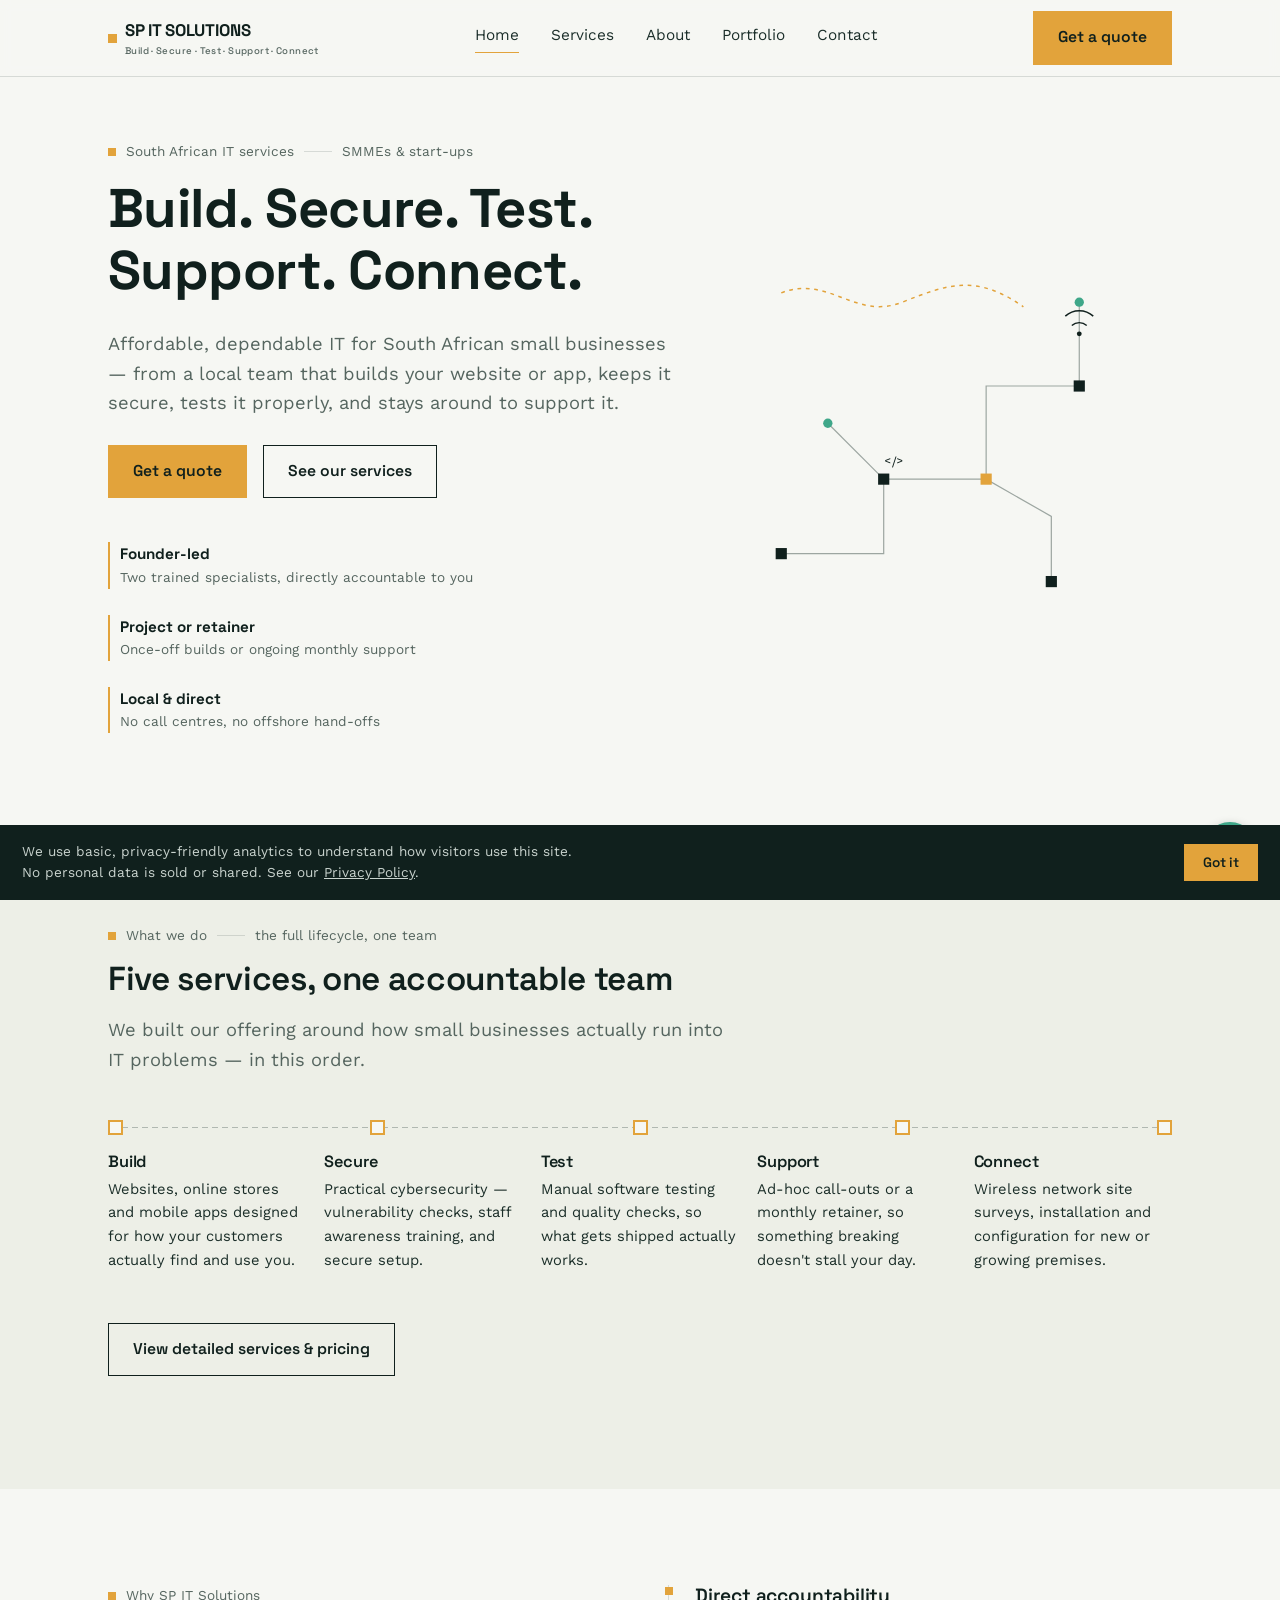
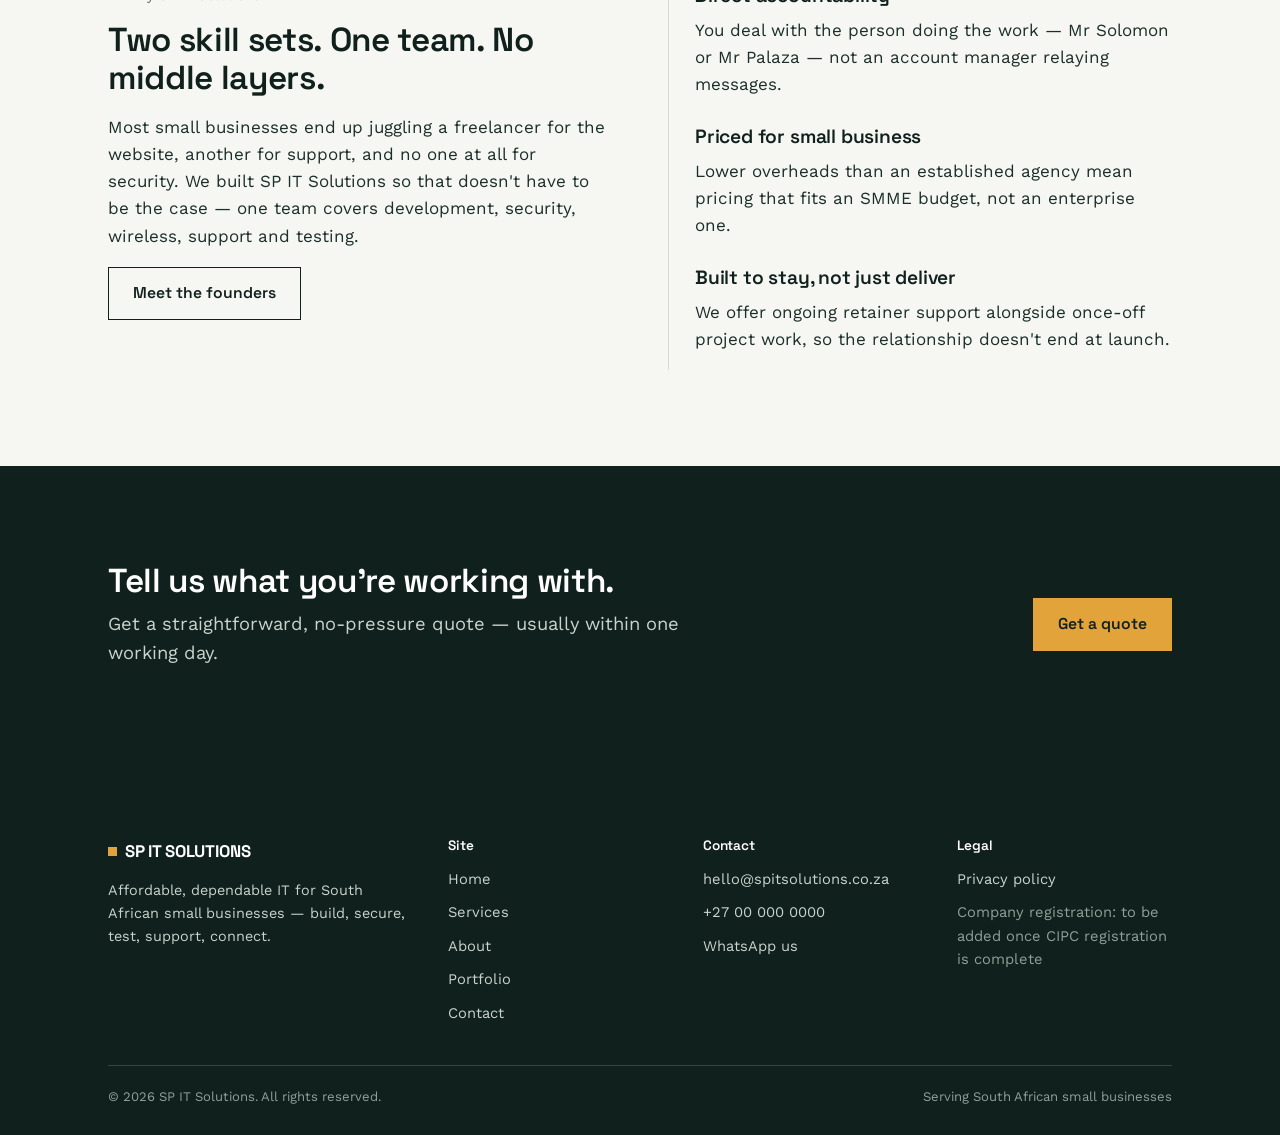
<file: index.html>
<!DOCTYPE html>
<html lang="en-ZA">
<head>
<meta charset="UTF-8">
<meta name="viewport" content="width=device-width, initial-scale=1.0">
<title>SP IT Solutions — Affordable IT for South African small businesses</title>
<meta name="description" content="SP IT Solutions builds, secures, tests, supports and connects the technology small and medium South African businesses depend on — from one accountable local team.">
<link rel="icon" href="assets/favicon.svg" type="image/svg+xml">
<link rel="canonical" href="https://www.spitsolutions.co.za/">
<meta property="og:title" content="SP IT Solutions — Affordable IT for South African small businesses">
<meta property="og:description" content="SP IT Solutions builds, secures, tests, supports and connects the technology small and medium South African businesses depend on — from one accountable local team.">
<meta property="og:type" content="website">
<link rel="preconnect" href="https://fonts.googleapis.com">
<link href="https://fonts.googleapis.com/css2?family=Space+Grotesk:wght@500;600;700&family=Work+Sans:wght@400;500;600&display=swap" rel="stylesheet">
<link rel="stylesheet" href="assets/style.css">

</head>
<body>
<header class="site-header">
  <div class="container">
    <a class="logo" href="index.html">
      <span class="node" aria-hidden="true"></span>
      <span>SP IT SOLUTIONS<small>Build · Secure · Test · Support · Connect</small></span>
    </a>
    <nav class="main-nav" id="main-nav">
      <a href="index.html" aria-current="page">Home</a>
      <a href="services.html">Services</a>
      <a href="about.html">About</a>
      <a href="portfolio.html">Portfolio</a>
      <a href="contact.html">Contact</a>
    </nav>
    <div class="header-actions">
      <a href="contact.html" class="btn btn--primary desktop-only">Get a quote</a>
      <button class="menu-toggle" aria-label="Open menu" aria-expanded="false" aria-controls="main-nav">
        <span class="bars"><span></span><span></span><span></span></span>
      </button>
    </div>
  </div>
</header>
<main>

  <section class="hero">
    <div class="container">
      <div>
        <div class="trace-mark"><span class="node" aria-hidden="true"></span> South African IT services <span class="rule" aria-hidden="true"></span> SMMEs &amp; start-ups</div>
        <h1>Build. Secure. Test.<br>Support. Connect.</h1>
        <p class="lede">Affordable, dependable IT for South African small businesses — from a local team that builds your website or app, keeps it secure, tests it properly, and stays around to support it.</p>
        <div class="hero-cta-row">
          <a href="contact.html" class="btn btn--primary">Get a quote</a>
          <a href="services.html" class="btn btn--ghost">See our services</a>
        </div>
        <div class="hero-trust">
          <div><strong>Founder-led</strong>Two trained specialists, directly accountable to you</div>
          <div><strong>Project or retainer</strong>Once-off builds or ongoing monthly support</div>
          <div><strong>Local &amp; direct</strong>No call centres, no offshore hand-offs</div>
        </div>
      </div>
      <div aria-hidden="true">
        <svg class="hero-graphic" viewBox="0 0 460 420" xmlns="http://www.w3.org/2000/svg">
          <g stroke="#55655F" stroke-width="1.3" fill="none" opacity="0.55">
            <path d="M40 340 L150 340 L150 260 L260 260"/>
            <path d="M260 260 L260 160 L360 160"/>
            <path d="M150 260 L90 200"/>
            <path d="M360 160 L360 70"/>
            <path d="M260 260 L330 300 L330 370"/>
          </g>
          <g stroke="#E2A33B" stroke-width="1.6" fill="none">
            <path d="M40 60 C 90 40, 120 90, 170 70 S 250 40, 300 75" stroke-dasharray="4 5"/>
          </g>
          <rect x="34" y="334" width="12" height="12" fill="#10201D"/>
          <rect x="144" y="254" width="12" height="12" fill="#10201D"/>
          <rect x="254" y="254" width="12" height="12" fill="#E2A33B"/>
          <rect x="354" y="154" width="12" height="12" fill="#10201D"/>
          <circle cx="90" cy="200" r="5" fill="#3FA789"/>
          <circle cx="360" cy="70" r="5" fill="#3FA789"/>
          <rect x="324" y="364" width="12" height="12" fill="#10201D"/>
          <g fill="#10201D" font-family="Space Grotesk, sans-serif" font-size="13">
            <text x="150" y="245">&lt;/&gt;</text>
          </g>
          <g stroke="#10201D" stroke-width="1.6" fill="none">
            <path d="M345 85 a22 22 0 0 1 30 0" />
            <path d="M352 95 a12 12 0 0 1 16 0" />
            <circle cx="360" cy="104" r="2.6" fill="#10201D" stroke="none"/>
          </g>
        </svg>
      </div>
    </div>
  </section>

  <section class="section section--panel">
    <div class="container">
      <div class="trace-mark"><span class="node" aria-hidden="true"></span> What we do <span class="rule" aria-hidden="true"></span> the full lifecycle, one team</div>
      <h2>Five services, one accountable team</h2>
      <p class="lede">We built our offering around how small businesses actually run into IT problems — in this order.</p>

      <div class="lifecycle">
        <div class="lifecycle-line" aria-hidden="true">
          <span class="lc-node"></span><span class="lc-node"></span><span class="lc-node"></span><span class="lc-node"></span><span class="lc-node"></span>
        </div>
        <div class="lifecycle-grid">
          <div class="lc-item">
            <h3>Build</h3>
            <p>Websites, online stores and mobile apps designed for how your customers actually find and use you.</p>
          </div>
          <div class="lc-item">
            <h3>Secure</h3>
            <p>Practical cybersecurity — vulnerability checks, staff awareness training, and secure setup.</p>
          </div>
          <div class="lc-item">
            <h3>Test</h3>
            <p>Manual software testing and quality checks, so what gets shipped actually works.</p>
          </div>
          <div class="lc-item">
            <h3>Support</h3>
            <p>Ad-hoc call-outs or a monthly retainer, so something breaking doesn't stall your day.</p>
          </div>
          <div class="lc-item">
            <h3>Connect</h3>
            <p>Wireless network site surveys, installation and configuration for new or growing premises.</p>
          </div>
        </div>
      </div>
      <p style="margin-top:36px;"><a href="services.html" class="btn btn--ghost">View detailed services &amp; pricing</a></p>
    </div>
  </section>

  <section class="section">
    <div class="container">
      <div class="grid-2" style="align-items:start; gap:56px;">
        <div>
          <div class="trace-mark"><span class="node" aria-hidden="true"></span> Why SP IT Solutions</div>
          <h2>Two skill sets. One team. No middle layers.</h2>
          <p>Most small businesses end up juggling a freelancer for the website, another for support, and no one at all for security. We built SP IT Solutions so that doesn't have to be the case — one team covers development, security, wireless, support and testing.</p>
          <p><a href="about.html" class="btn btn--ghost">Meet the founders</a></p>
        </div>
        <div class="trace-rail">
          <div style="margin-bottom:28px;">
            <h3>Direct accountability</h3>
            <p>You deal with the person doing the work — Mr Solomon or Mr Palaza — not an account manager relaying messages.</p>
          </div>
          <div style="margin-bottom:28px;">
            <h3>Priced for small business</h3>
            <p>Lower overheads than an established agency mean pricing that fits an SMME budget, not an enterprise one.</p>
          </div>
          <div>
            <h3>Built to stay, not just deliver</h3>
            <p>We offer ongoing retainer support alongside once-off project work, so the relationship doesn't end at launch.</p>
          </div>
        </div>
      </div>
    </div>
  </section>

  <section class="section section--ink">
    <div class="container" style="display:flex; justify-content:space-between; align-items:center; flex-wrap:wrap; gap:24px;">
      <div>
        <h2 style="margin-bottom:8px;">Tell us what you're working with.</h2>
        <p class="lede">Get a straightforward, no-pressure quote — usually within one working day.</p>
      </div>
      <a href="contact.html" class="btn btn--primary">Get a quote</a>
    </div>
  </section>

</main>
<footer class="site-footer">
  <div class="container">
    <div class="footer-grid">
      <div>
        <a class="logo" href="index.html" style="color:var(--white);">
          <span class="node" aria-hidden="true"></span><span>SP IT SOLUTIONS</span>
        </a>
        <p style="color:#C9D3CE; font-size:0.9rem; margin-top:14px; max-width:34ch;">Affordable, dependable IT for South African small businesses — build, secure, test, support, connect.</p>
      </div>
      <div>
        <h4>Site</h4>
        <ul>
          <li><a href="index.html">Home</a></li>
          <li><a href="services.html">Services</a></li>
          <li><a href="about.html">About</a></li>
          <li><a href="portfolio.html">Portfolio</a></li>
          <li><a href="contact.html">Contact</a></li>
        </ul>
      </div>
      <div>
        <h4>Contact</h4>
        <ul>
          <li><a href="mailto:hello@spitsolutions.co.za">hello@spitsolutions.co.za</a></li>
          <li><a href="tel:+27000000000">+27 00 000 0000</a></li>
          <li><a href="https://wa.me/27000000000" target="_blank" rel="noopener">WhatsApp us</a></li>
        </ul>
      </div>
      <div>
        <h4>Legal</h4>
        <ul>
          <li><a href="privacy.html">Privacy policy</a></li>
          <li style="color:#8FA098;">Company registration: to be added once CIPC registration is complete</li>
        </ul>
      </div>
    </div>
    <div class="footer-bottom">
      <span>&copy; 2026 SP IT Solutions. All rights reserved.</span>
      <span>Serving South African small businesses</span>
    </div>
  </div>
</footer>
<a class="wa-float" href="https://wa.me/27000000000" target="_blank" rel="noopener" aria-label="Chat to us on WhatsApp">
  <svg viewBox="0 0 24 24" fill="currentColor" aria-hidden="true"><path d="M12.04 2C6.58 2 2.13 6.45 2.13 11.91c0 1.75.46 3.45 1.32 4.95L2.05 22l5.25-1.38a9.9 9.9 0 0 0 4.74 1.21h.01c5.46 0 9.91-4.45 9.91-9.91 0-2.65-1.03-5.14-2.9-7.01A9.87 9.87 0 0 0 12.04 2zm5.79 14.15c-.24.68-1.4 1.3-1.94 1.38-.5.08-1.12.11-1.81-.12-.42-.13-.95-.31-1.64-.6-2.89-1.25-4.78-4.16-4.93-4.35-.14-.19-1.18-1.57-1.18-3 0-1.42.75-2.12 1.01-2.41.27-.29.58-.36.77-.36.2 0 .39 0 .56.01.18.01.42-.07.65.5.24.58.82 2.01.89 2.15.07.14.12.31.02.5-.09.19-.14.31-.28.48-.14.17-.29.37-.42.5-.14.14-.28.29-.12.57.16.28.71 1.17 1.52 1.9 1.05.94 1.93 1.23 2.21 1.37.28.14.44.12.6-.07.16-.19.68-.79.86-1.06.18-.27.36-.22.6-.13.24.09 1.52.72 1.78.85.26.13.43.19.5.3.07.11.07.63-.17 1.31z"/></svg>
</a>

<div class="cookie-banner" id="cookie-banner">
  <p>We use basic, privacy-friendly analytics to understand how visitors use this site. No personal data is sold or shared. See our <a href="privacy.html">Privacy Policy</a>.</p>
  <button class="btn btn--primary" id="cookie-accept">Got it</button>
</div>

<script src="assets/script.js"></script>
</body>
</html>
</file>
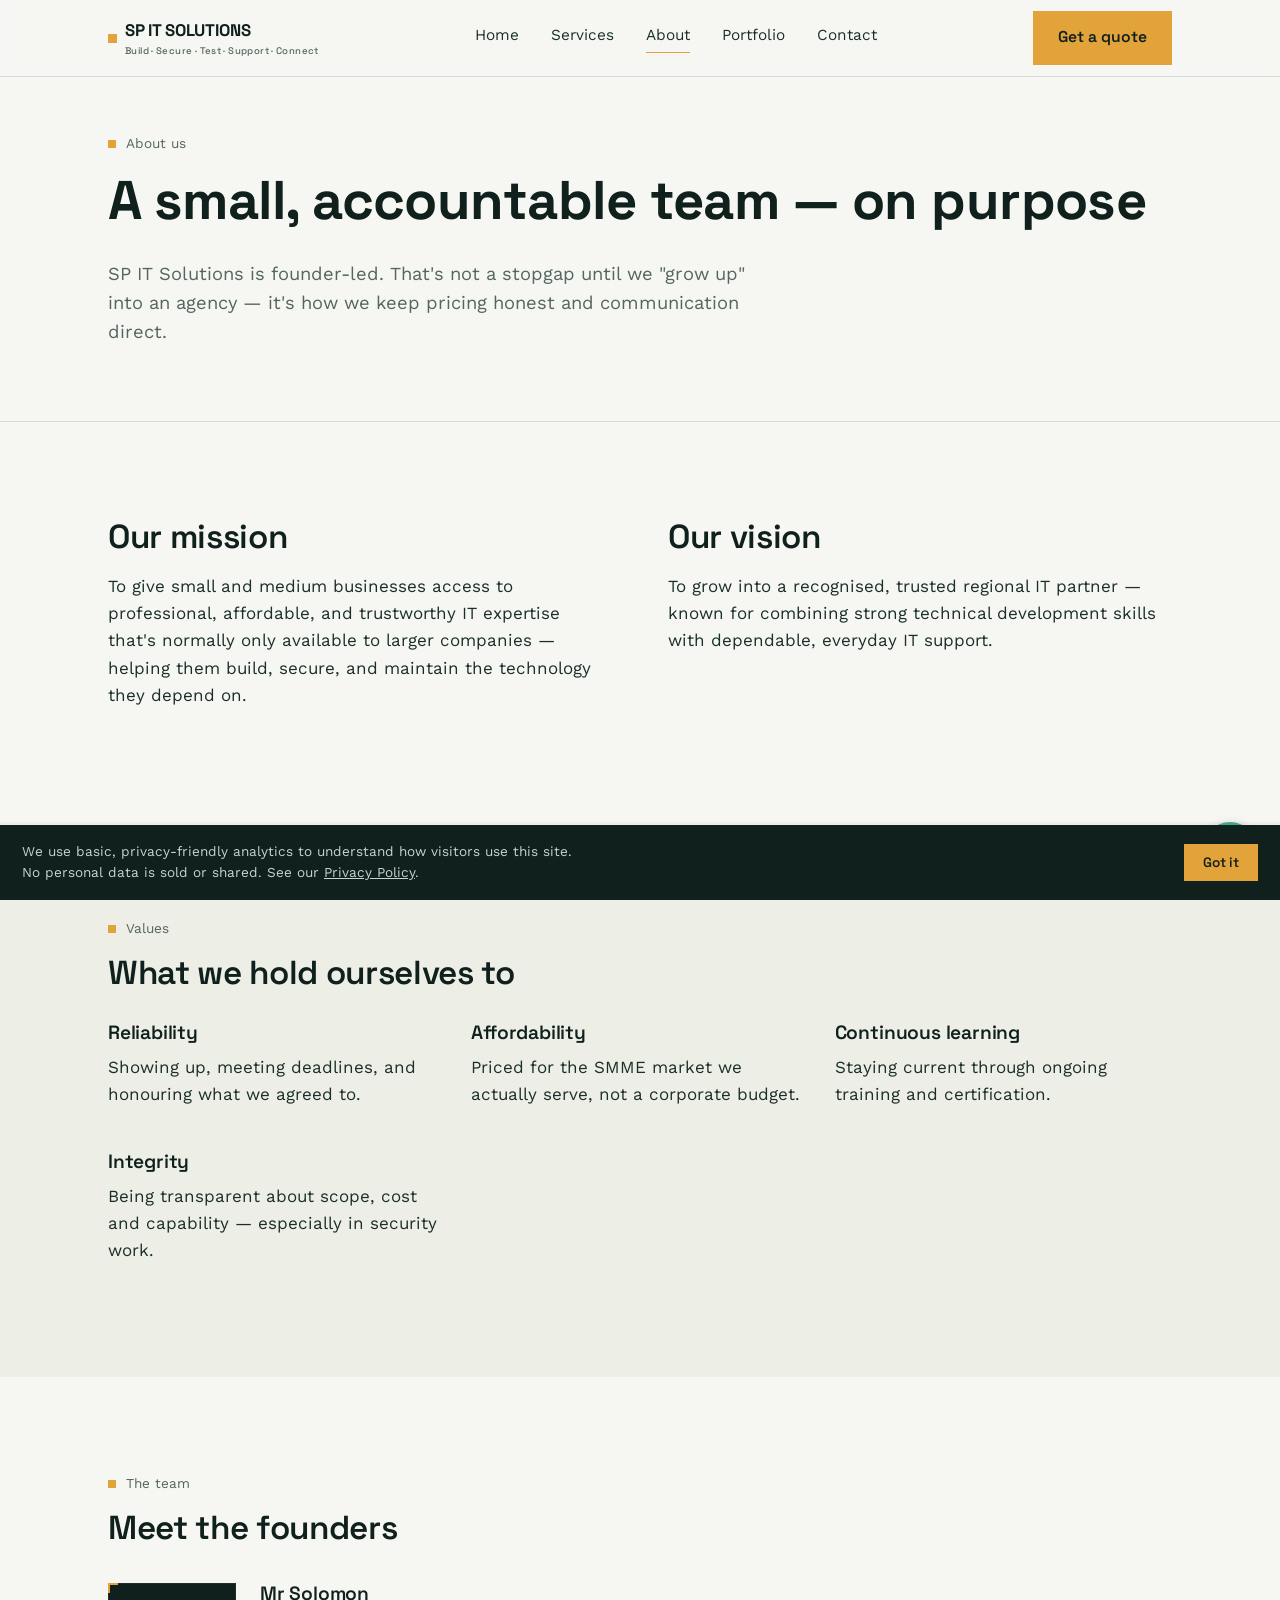
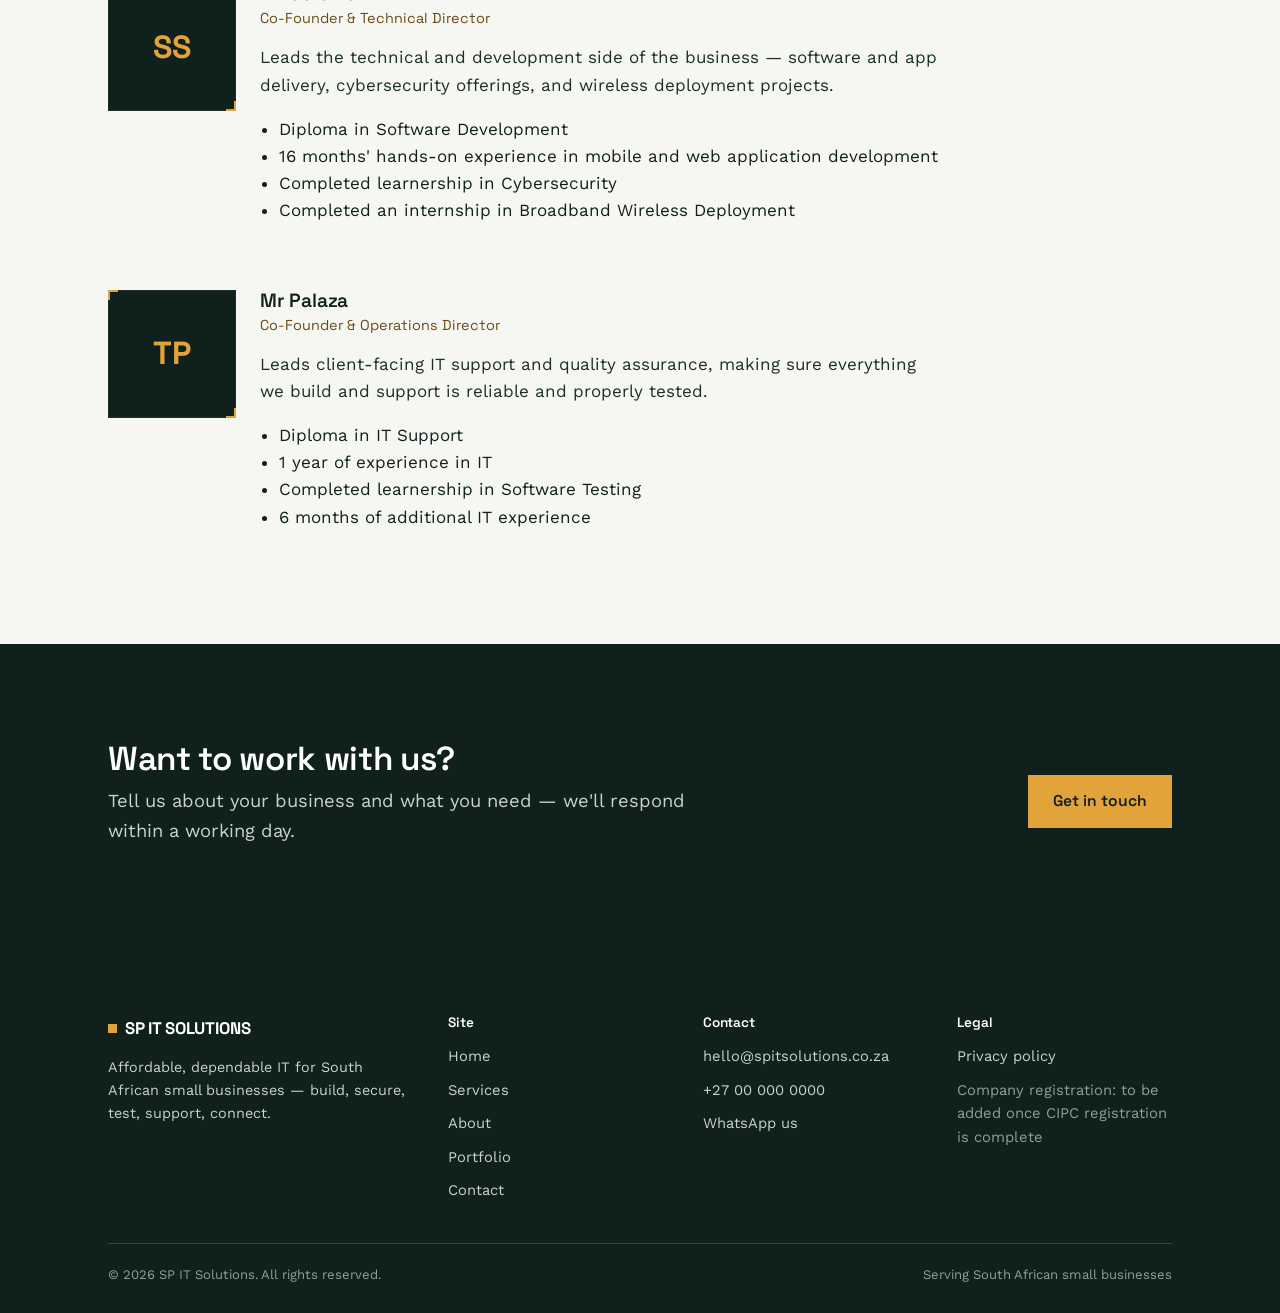
<file: about.html>
<!DOCTYPE html>
<html lang="en-ZA">
<head>
<meta charset="UTF-8">
<meta name="viewport" content="width=device-width, initial-scale=1.0">
<title>About &amp; founders — SP IT Solutions</title>
<meta name="description" content="SP IT Solutions is co-founded by Mr Solomon (development, cybersecurity, wireless) and Mr Palaza (IT support, software testing) — a small, accountable South African IT team.">
<link rel="icon" href="assets/favicon.svg" type="image/svg+xml">
<link rel="canonical" href="https://www.spitsolutions.co.za/about.html">
<meta property="og:title" content="About &amp; founders — SP IT Solutions">
<meta property="og:description" content="SP IT Solutions is co-founded by Mr Solomon (development, cybersecurity, wireless) and Mr Palaza (IT support, software testing) — a small, accountable South African IT team.">
<meta property="og:type" content="website">
<link rel="preconnect" href="https://fonts.googleapis.com">
<link href="https://fonts.googleapis.com/css2?family=Space+Grotesk:wght@500;600;700&family=Work+Sans:wght@400;500;600&display=swap" rel="stylesheet">
<link rel="stylesheet" href="assets/style.css">

</head>
<body>
<header class="site-header">
  <div class="container">
    <a class="logo" href="index.html">
      <span class="node" aria-hidden="true"></span>
      <span>SP IT SOLUTIONS<small>Build · Secure · Test · Support · Connect</small></span>
    </a>
    <nav class="main-nav" id="main-nav">
      <a href="index.html">Home</a>
      <a href="services.html">Services</a>
      <a href="about.html" aria-current="page">About</a>
      <a href="portfolio.html">Portfolio</a>
      <a href="contact.html">Contact</a>
    </nav>
    <div class="header-actions">
      <a href="contact.html" class="btn btn--primary desktop-only">Get a quote</a>
      <button class="menu-toggle" aria-label="Open menu" aria-expanded="false" aria-controls="main-nav">
        <span class="bars"><span></span><span></span><span></span></span>
      </button>
    </div>
  </div>
</header>
<main>

  <section class="page-hero">
    <div class="container">
      <div class="trace-mark"><span class="node" aria-hidden="true"></span> About us</div>
      <h1>A small, accountable team — on purpose</h1>
      <p class="lede">SP IT Solutions is founder-led. That's not a stopgap until we "grow up" into an agency — it's how we keep pricing honest and communication direct.</p>
    </div>
  </section>

  <section class="section">
    <div class="container grid-2" style="gap:56px;">
      <div>
        <h2>Our mission</h2>
        <p>To give small and medium businesses access to professional, affordable, and trustworthy IT expertise that's normally only available to larger companies — helping them build, secure, and maintain the technology they depend on.</p>
      </div>
      <div>
        <h2>Our vision</h2>
        <p>To grow into a recognised, trusted regional IT partner — known for combining strong technical development skills with dependable, everyday IT support.</p>
      </div>
    </div>
  </section>

  <section class="section section--panel">
    <div class="container">
      <div class="trace-mark"><span class="node" aria-hidden="true"></span> Values</div>
      <h2>What we hold ourselves to</h2>
      <div class="grid-3" style="margin-top:30px;">
        <div><h3>Reliability</h3><p>Showing up, meeting deadlines, and honouring what we agreed to.</p></div>
        <div><h3>Affordability</h3><p>Priced for the SMME market we actually serve, not a corporate budget.</p></div>
        <div><h3>Continuous learning</h3><p>Staying current through ongoing training and certification.</p></div>
        <div><h3>Integrity</h3><p>Being transparent about scope, cost and capability — especially in security work.</p></div>
      </div>
    </div>
  </section>

  <section class="section">
    <div class="container">
      <div class="trace-mark"><span class="node" aria-hidden="true"></span> The team</div>
      <h2>Meet the founders</h2>

      <div class="founder" style="margin-top:36px;">
        <div class="monogram">SS</div>
        <div>
          <h3 style="margin-bottom:2px;">Mr Solomon</h3>
          <p style="color:var(--accent-ink); font-family:'Space Grotesk',sans-serif; font-size:0.9rem; margin-bottom:14px;">Co-Founder &amp; Technical Director</p>
          <p>Leads the technical and development side of the business — software and app delivery, cybersecurity offerings, and wireless deployment projects.</p>
          <ul>
            <li>Diploma in Software Development</li>
            <li>16 months' hands-on experience in mobile and web application development</li>
            <li>Completed learnership in Cybersecurity</li>
            <li>Completed an internship in Broadband Wireless Deployment</li>
          </ul>
        </div>
      </div>

      <div class="founder" style="margin-top:48px;">
        <div class="monogram">TP</div>
        <div>
          <h3 style="margin-bottom:2px;">Mr Palaza</h3>
          <p style="color:var(--accent-ink); font-family:'Space Grotesk',sans-serif; font-size:0.9rem; margin-bottom:14px;">Co-Founder &amp; Operations Director</p>
          <p>Leads client-facing IT support and quality assurance, making sure everything we build and support is reliable and properly tested.</p>
          <ul>
            <li>Diploma in IT Support</li>
            <li>1 year of experience in IT</li>
            <li>Completed learnership in Software Testing</li>
            <li>6 months of additional IT experience</li>
          </ul>
        </div>
      </div>
    </div>
  </section>

  <section class="section section--ink">
    <div class="container" style="display:flex; justify-content:space-between; align-items:center; flex-wrap:wrap; gap:24px;">
      <div>
        <h2 style="margin-bottom:8px;">Want to work with us?</h2>
        <p class="lede">Tell us about your business and what you need — we'll respond within a working day.</p>
      </div>
      <a href="contact.html" class="btn btn--primary">Get in touch</a>
    </div>
  </section>

</main>
<footer class="site-footer">
  <div class="container">
    <div class="footer-grid">
      <div>
        <a class="logo" href="index.html" style="color:var(--white);">
          <span class="node" aria-hidden="true"></span><span>SP IT SOLUTIONS</span>
        </a>
        <p style="color:#C9D3CE; font-size:0.9rem; margin-top:14px; max-width:34ch;">Affordable, dependable IT for South African small businesses — build, secure, test, support, connect.</p>
      </div>
      <div>
        <h4>Site</h4>
        <ul>
          <li><a href="index.html">Home</a></li>
          <li><a href="services.html">Services</a></li>
          <li><a href="about.html">About</a></li>
          <li><a href="portfolio.html">Portfolio</a></li>
          <li><a href="contact.html">Contact</a></li>
        </ul>
      </div>
      <div>
        <h4>Contact</h4>
        <ul>
          <li><a href="mailto:hello@spitsolutions.co.za">hello@spitsolutions.co.za</a></li>
          <li><a href="tel:+27000000000">+27 00 000 0000</a></li>
          <li><a href="https://wa.me/27000000000" target="_blank" rel="noopener">WhatsApp us</a></li>
        </ul>
      </div>
      <div>
        <h4>Legal</h4>
        <ul>
          <li><a href="privacy.html">Privacy policy</a></li>
          <li style="color:#8FA098;">Company registration: to be added once CIPC registration is complete</li>
        </ul>
      </div>
    </div>
    <div class="footer-bottom">
      <span>&copy; 2026 SP IT Solutions. All rights reserved.</span>
      <span>Serving South African small businesses</span>
    </div>
  </div>
</footer>
<a class="wa-float" href="https://wa.me/27000000000" target="_blank" rel="noopener" aria-label="Chat to us on WhatsApp">
  <svg viewBox="0 0 24 24" fill="currentColor" aria-hidden="true"><path d="M12.04 2C6.58 2 2.13 6.45 2.13 11.91c0 1.75.46 3.45 1.32 4.95L2.05 22l5.25-1.38a9.9 9.9 0 0 0 4.74 1.21h.01c5.46 0 9.91-4.45 9.91-9.91 0-2.65-1.03-5.14-2.9-7.01A9.87 9.87 0 0 0 12.04 2zm5.79 14.15c-.24.68-1.4 1.3-1.94 1.38-.5.08-1.12.11-1.81-.12-.42-.13-.95-.31-1.64-.6-2.89-1.25-4.78-4.16-4.93-4.35-.14-.19-1.18-1.57-1.18-3 0-1.42.75-2.12 1.01-2.41.27-.29.58-.36.77-.36.2 0 .39 0 .56.01.18.01.42-.07.65.5.24.58.82 2.01.89 2.15.07.14.12.31.02.5-.09.19-.14.31-.28.48-.14.17-.29.37-.42.5-.14.14-.28.29-.12.57.16.28.71 1.17 1.52 1.9 1.05.94 1.93 1.23 2.21 1.37.28.14.44.12.6-.07.16-.19.68-.79.86-1.06.18-.27.36-.22.6-.13.24.09 1.52.72 1.78.85.26.13.43.19.5.3.07.11.07.63-.17 1.31z"/></svg>
</a>

<div class="cookie-banner" id="cookie-banner">
  <p>We use basic, privacy-friendly analytics to understand how visitors use this site. No personal data is sold or shared. See our <a href="privacy.html">Privacy Policy</a>.</p>
  <button class="btn btn--primary" id="cookie-accept">Got it</button>
</div>

<script src="assets/script.js"></script>
</body>
</html>
</file>
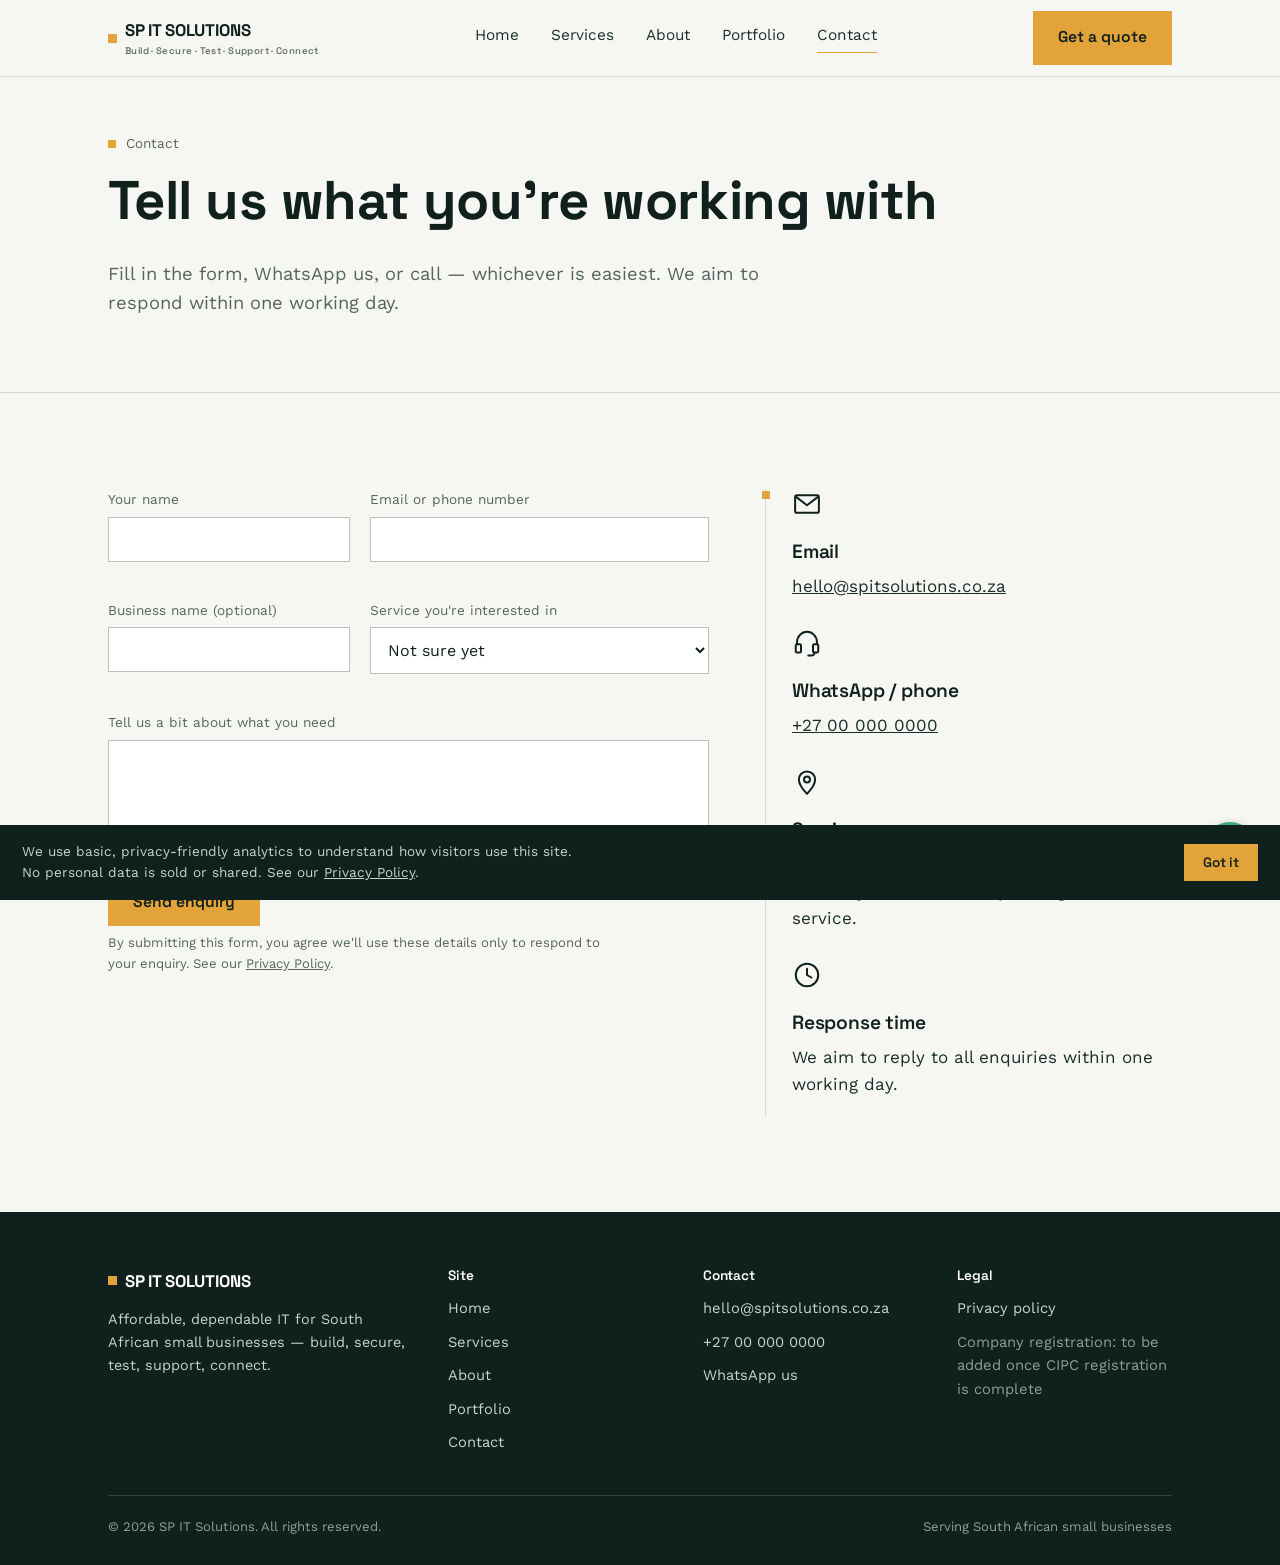
<file: contact.html>
<!DOCTYPE html>
<html lang="en-ZA">
<head>
<meta charset="UTF-8">
<meta name="viewport" content="width=device-width, initial-scale=1.0">
<title>Contact us — SP IT Solutions</title>
<meta name="description" content="Get a quote from SP IT Solutions — email, WhatsApp, or fill in the form and we'll reply within one working day.">
<link rel="icon" href="assets/favicon.svg" type="image/svg+xml">
<link rel="canonical" href="https://www.spitsolutions.co.za/contact.html">
<meta property="og:title" content="Contact us — SP IT Solutions">
<meta property="og:description" content="Get a quote from SP IT Solutions — email, WhatsApp, or fill in the form and we'll reply within one working day.">
<meta property="og:type" content="website">
<link rel="preconnect" href="https://fonts.googleapis.com">
<link href="https://fonts.googleapis.com/css2?family=Space+Grotesk:wght@500;600;700&family=Work+Sans:wght@400;500;600&display=swap" rel="stylesheet">
<link rel="stylesheet" href="assets/style.css">

</head>
<body>
<header class="site-header">
  <div class="container">
    <a class="logo" href="index.html">
      <span class="node" aria-hidden="true"></span>
      <span>SP IT SOLUTIONS<small>Build · Secure · Test · Support · Connect</small></span>
    </a>
    <nav class="main-nav" id="main-nav">
      <a href="index.html">Home</a>
      <a href="services.html">Services</a>
      <a href="about.html">About</a>
      <a href="portfolio.html">Portfolio</a>
      <a href="contact.html" aria-current="page">Contact</a>
    </nav>
    <div class="header-actions">
      <a href="contact.html" class="btn btn--primary desktop-only">Get a quote</a>
      <button class="menu-toggle" aria-label="Open menu" aria-expanded="false" aria-controls="main-nav">
        <span class="bars"><span></span><span></span><span></span></span>
      </button>
    </div>
  </div>
</header>
<main>

  <section class="page-hero">
    <div class="container">
      <div class="trace-mark"><span class="node" aria-hidden="true"></span> Contact</div>
      <h1>Tell us what you're working with</h1>
      <p class="lede">Fill in the form, WhatsApp us, or call — whichever is easiest. We aim to respond within one working day.</p>
    </div>
  </section>

  <section class="section">
    <div class="container grid-2" style="gap:56px; align-items:start;">
      <div>
        <form id="contact-form" novalidate>
          <div class="form-grid">
            <div class="field">
              <label for="name">Your name</label>
              <input type="text" id="name" name="name" required>
            </div>
            <div class="field">
              <label for="email">Email or phone number</label>
              <input type="text" id="email" name="email" required>
            </div>
            <div class="field">
              <label for="company">Business name (optional)</label>
              <input type="text" id="company" name="company">
            </div>
            <div class="field">
              <label for="service">Service you're interested in</label>
              <select id="service-select" name="service">
                <option value="">Not sure yet</option>
                <option value="development">Software, web &amp; mobile development</option>
                <option value="cybersecurity">Cybersecurity</option>
                <option value="testing">Software testing &amp; QA</option>
                <option value="support">IT support &amp; helpdesk</option>
                <option value="wireless">Wireless network deployment</option>
                <option value="pilot">Early pilot project</option>
              </select>
            </div>
            <div class="field full">
              <label for="message">Tell us a bit about what you need</label>
              <textarea id="message" name="message" required></textarea>
            </div>
          </div>
          <button type="submit" class="btn btn--primary">Send enquiry</button>
          <p class="form-note">By submitting this form, you agree we'll use these details only to respond to your enquiry. See our <a href="privacy.html">Privacy Policy</a>.</p>
          <p id="form-status" role="status"></p>
        </form>
      </div>

      <div class="trace-rail">
        <div style="margin-bottom:28px;">
          <svg class="icon" viewBox="0 0 24 24"><rect x="2.5" y="5" width="19" height="14" rx="1.5"/><path d="M3.5 6.5 L12 13 L20.5 6.5" stroke-linecap="round" stroke-linejoin="round"/></svg>
          <h3>Email</h3>
          <p><a href="mailto:hello@spitsolutions.co.za">hello@spitsolutions.co.za</a></p>
        </div>
        <div style="margin-bottom:28px;">
          <svg class="icon" viewBox="0 0 24 24"><path d="M4 13 V11.5 C4 6.8 7.6 3 12 3 C16.4 3 20 6.8 20 11.5 V13" stroke-linecap="round"/><rect x="3" y="13" width="4.2" height="6.5" rx="1"/><rect x="16.8" y="13" width="4.2" height="6.5" rx="1"/><path d="M18 19.5 C18 21 16.8 22 15 22 H13" stroke-linecap="round"/></svg>
          <h3>WhatsApp / phone</h3>
          <p><a href="https://wa.me/27000000000" target="_blank" rel="noopener">+27 00 000 0000</a></p>
        </div>
        <div style="margin-bottom:28px;">
          <svg class="icon" viewBox="0 0 24 24"><path d="M12 21.5 C12 21.5 5.5 14.8 5.5 10 C5.5 6.4 8.4 3.5 12 3.5 C15.6 3.5 18.5 6.4 18.5 10 C18.5 14.8 12 21.5 12 21.5 Z" stroke-linejoin="round"/><circle cx="12" cy="10" r="2.4"/></svg>
          <h3>Service area</h3>
          <p>Based in South Africa, working with clients remotely and on-site depending on the service.</p>
        </div>
        <div>
          <svg class="icon" viewBox="0 0 24 24"><circle cx="12" cy="12" r="9"/><path d="M12 7 V12 L15.5 14" stroke-linecap="round" stroke-linejoin="round"/></svg>
          <h3>Response time</h3>
          <p>We aim to reply to all enquiries within one working day.</p>
        </div>
      </div>
    </div>
  </section>

</main>
<footer class="site-footer">
  <div class="container">
    <div class="footer-grid">
      <div>
        <a class="logo" href="index.html" style="color:var(--white);">
          <span class="node" aria-hidden="true"></span><span>SP IT SOLUTIONS</span>
        </a>
        <p style="color:#C9D3CE; font-size:0.9rem; margin-top:14px; max-width:34ch;">Affordable, dependable IT for South African small businesses — build, secure, test, support, connect.</p>
      </div>
      <div>
        <h4>Site</h4>
        <ul>
          <li><a href="index.html">Home</a></li>
          <li><a href="services.html">Services</a></li>
          <li><a href="about.html">About</a></li>
          <li><a href="portfolio.html">Portfolio</a></li>
          <li><a href="contact.html">Contact</a></li>
        </ul>
      </div>
      <div>
        <h4>Contact</h4>
        <ul>
          <li><a href="mailto:hello@spitsolutions.co.za">hello@spitsolutions.co.za</a></li>
          <li><a href="tel:+27000000000">+27 00 000 0000</a></li>
          <li><a href="https://wa.me/27000000000" target="_blank" rel="noopener">WhatsApp us</a></li>
        </ul>
      </div>
      <div>
        <h4>Legal</h4>
        <ul>
          <li><a href="privacy.html">Privacy policy</a></li>
          <li style="color:#8FA098;">Company registration: to be added once CIPC registration is complete</li>
        </ul>
      </div>
    </div>
    <div class="footer-bottom">
      <span>&copy; 2026 SP IT Solutions. All rights reserved.</span>
      <span>Serving South African small businesses</span>
    </div>
  </div>
</footer>
<a class="wa-float" href="https://wa.me/27000000000" target="_blank" rel="noopener" aria-label="Chat to us on WhatsApp">
  <svg viewBox="0 0 24 24" fill="currentColor" aria-hidden="true"><path d="M12.04 2C6.58 2 2.13 6.45 2.13 11.91c0 1.75.46 3.45 1.32 4.95L2.05 22l5.25-1.38a9.9 9.9 0 0 0 4.74 1.21h.01c5.46 0 9.91-4.45 9.91-9.91 0-2.65-1.03-5.14-2.9-7.01A9.87 9.87 0 0 0 12.04 2zm5.79 14.15c-.24.68-1.4 1.3-1.94 1.38-.5.08-1.12.11-1.81-.12-.42-.13-.95-.31-1.64-.6-2.89-1.25-4.78-4.16-4.93-4.35-.14-.19-1.18-1.57-1.18-3 0-1.42.75-2.12 1.01-2.41.27-.29.58-.36.77-.36.2 0 .39 0 .56.01.18.01.42-.07.65.5.24.58.82 2.01.89 2.15.07.14.12.31.02.5-.09.19-.14.31-.28.48-.14.17-.29.37-.42.5-.14.14-.28.29-.12.57.16.28.71 1.17 1.52 1.9 1.05.94 1.93 1.23 2.21 1.37.28.14.44.12.6-.07.16-.19.68-.79.86-1.06.18-.27.36-.22.6-.13.24.09 1.52.72 1.78.85.26.13.43.19.5.3.07.11.07.63-.17 1.31z"/></svg>
</a>

<div class="cookie-banner" id="cookie-banner">
  <p>We use basic, privacy-friendly analytics to understand how visitors use this site. No personal data is sold or shared. See our <a href="privacy.html">Privacy Policy</a>.</p>
  <button class="btn btn--primary" id="cookie-accept">Got it</button>
</div>

<script src="assets/script.js"></script>
</body>
</html>
</file>
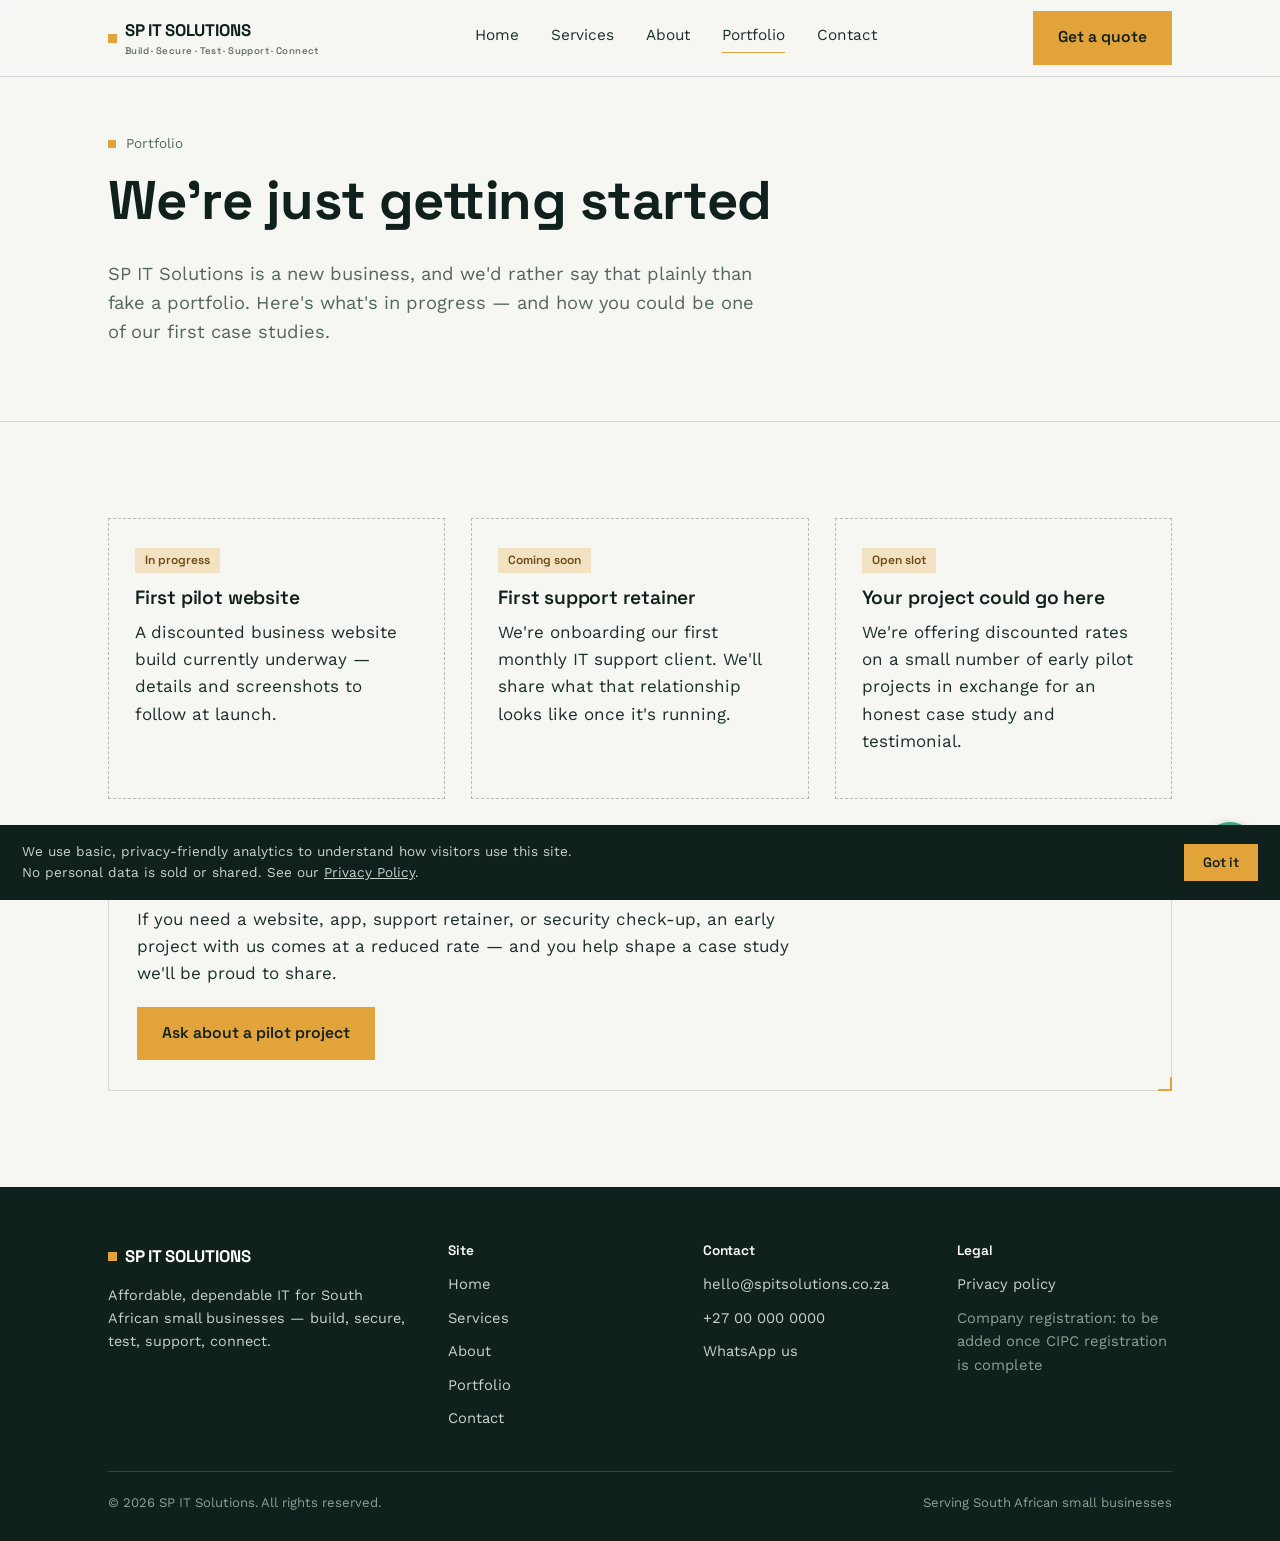
<file: portfolio.html>
<!DOCTYPE html>
<html lang="en-ZA">
<head>
<meta charset="UTF-8">
<meta name="viewport" content="width=device-width, initial-scale=1.0">
<title>Portfolio — SP IT Solutions</title>
<meta name="description" content="SP IT Solutions is a new South African IT business currently taking on early pilot projects — see what's in progress and how to get involved.">
<link rel="icon" href="assets/favicon.svg" type="image/svg+xml">
<link rel="canonical" href="https://www.spitsolutions.co.za/portfolio.html">
<meta property="og:title" content="Portfolio — SP IT Solutions">
<meta property="og:description" content="SP IT Solutions is a new South African IT business currently taking on early pilot projects — see what's in progress and how to get involved.">
<meta property="og:type" content="website">
<link rel="preconnect" href="https://fonts.googleapis.com">
<link href="https://fonts.googleapis.com/css2?family=Space+Grotesk:wght@500;600;700&family=Work+Sans:wght@400;500;600&display=swap" rel="stylesheet">
<link rel="stylesheet" href="assets/style.css">

</head>
<body>
<header class="site-header">
  <div class="container">
    <a class="logo" href="index.html">
      <span class="node" aria-hidden="true"></span>
      <span>SP IT SOLUTIONS<small>Build · Secure · Test · Support · Connect</small></span>
    </a>
    <nav class="main-nav" id="main-nav">
      <a href="index.html">Home</a>
      <a href="services.html">Services</a>
      <a href="about.html">About</a>
      <a href="portfolio.html" aria-current="page">Portfolio</a>
      <a href="contact.html">Contact</a>
    </nav>
    <div class="header-actions">
      <a href="contact.html" class="btn btn--primary desktop-only">Get a quote</a>
      <button class="menu-toggle" aria-label="Open menu" aria-expanded="false" aria-controls="main-nav">
        <span class="bars"><span></span><span></span><span></span></span>
      </button>
    </div>
  </div>
</header>
<main>

  <section class="page-hero">
    <div class="container">
      <div class="trace-mark"><span class="node" aria-hidden="true"></span> Portfolio</div>
      <h1>We're just getting started</h1>
      <p class="lede">SP IT Solutions is a new business, and we'd rather say that plainly than fake a portfolio. Here's what's in progress — and how you could be one of our first case studies.</p>
    </div>
  </section>

  <section class="section">
    <div class="container">
      <div class="grid-3">
        <div class="pilot-card">
          <span class="status">In progress</span>
          <h3>First pilot website</h3>
          <p>A discounted business website build currently underway — details and screenshots to follow at launch.</p>
        </div>
        <div class="pilot-card">
          <span class="status">Coming soon</span>
          <h3>First support retainer</h3>
          <p>We're onboarding our first monthly IT support client. We'll share what that relationship looks like once it's running.</p>
        </div>
        <div class="pilot-card">
          <span class="status">Open slot</span>
          <h3>Your project could go here</h3>
          <p>We're offering discounted rates on a small number of early pilot projects in exchange for an honest case study and testimonial.</p>
        </div>
      </div>

      <div class="panel panel--featured" style="margin-top:44px;">
        <h3>Be one of our first clients</h3>
        <p style="margin-bottom:20px;">If you need a website, app, support retainer, or security check-up, an early project with us comes at a reduced rate — and you help shape a case study we'll be proud to share.</p>
        <a href="contact.html?service=pilot" class="btn btn--primary">Ask about a pilot project</a>
      </div>
    </div>
  </section>

</main>
<footer class="site-footer">
  <div class="container">
    <div class="footer-grid">
      <div>
        <a class="logo" href="index.html" style="color:var(--white);">
          <span class="node" aria-hidden="true"></span><span>SP IT SOLUTIONS</span>
        </a>
        <p style="color:#C9D3CE; font-size:0.9rem; margin-top:14px; max-width:34ch;">Affordable, dependable IT for South African small businesses — build, secure, test, support, connect.</p>
      </div>
      <div>
        <h4>Site</h4>
        <ul>
          <li><a href="index.html">Home</a></li>
          <li><a href="services.html">Services</a></li>
          <li><a href="about.html">About</a></li>
          <li><a href="portfolio.html">Portfolio</a></li>
          <li><a href="contact.html">Contact</a></li>
        </ul>
      </div>
      <div>
        <h4>Contact</h4>
        <ul>
          <li><a href="mailto:hello@spitsolutions.co.za">hello@spitsolutions.co.za</a></li>
          <li><a href="tel:+27000000000">+27 00 000 0000</a></li>
          <li><a href="https://wa.me/27000000000" target="_blank" rel="noopener">WhatsApp us</a></li>
        </ul>
      </div>
      <div>
        <h4>Legal</h4>
        <ul>
          <li><a href="privacy.html">Privacy policy</a></li>
          <li style="color:#8FA098;">Company registration: to be added once CIPC registration is complete</li>
        </ul>
      </div>
    </div>
    <div class="footer-bottom">
      <span>&copy; 2026 SP IT Solutions. All rights reserved.</span>
      <span>Serving South African small businesses</span>
    </div>
  </div>
</footer>
<a class="wa-float" href="https://wa.me/27000000000" target="_blank" rel="noopener" aria-label="Chat to us on WhatsApp">
  <svg viewBox="0 0 24 24" fill="currentColor" aria-hidden="true"><path d="M12.04 2C6.58 2 2.13 6.45 2.13 11.91c0 1.75.46 3.45 1.32 4.95L2.05 22l5.25-1.38a9.9 9.9 0 0 0 4.74 1.21h.01c5.46 0 9.91-4.45 9.91-9.91 0-2.65-1.03-5.14-2.9-7.01A9.87 9.87 0 0 0 12.04 2zm5.79 14.15c-.24.68-1.4 1.3-1.94 1.38-.5.08-1.12.11-1.81-.12-.42-.13-.95-.31-1.64-.6-2.89-1.25-4.78-4.16-4.93-4.35-.14-.19-1.18-1.57-1.18-3 0-1.42.75-2.12 1.01-2.41.27-.29.58-.36.77-.36.2 0 .39 0 .56.01.18.01.42-.07.65.5.24.58.82 2.01.89 2.15.07.14.12.31.02.5-.09.19-.14.31-.28.48-.14.17-.29.37-.42.5-.14.14-.28.29-.12.57.16.28.71 1.17 1.52 1.9 1.05.94 1.93 1.23 2.21 1.37.28.14.44.12.6-.07.16-.19.68-.79.86-1.06.18-.27.36-.22.6-.13.24.09 1.52.72 1.78.85.26.13.43.19.5.3.07.11.07.63-.17 1.31z"/></svg>
</a>

<div class="cookie-banner" id="cookie-banner">
  <p>We use basic, privacy-friendly analytics to understand how visitors use this site. No personal data is sold or shared. See our <a href="privacy.html">Privacy Policy</a>.</p>
  <button class="btn btn--primary" id="cookie-accept">Got it</button>
</div>

<script src="assets/script.js"></script>
</body>
</html>
</file>
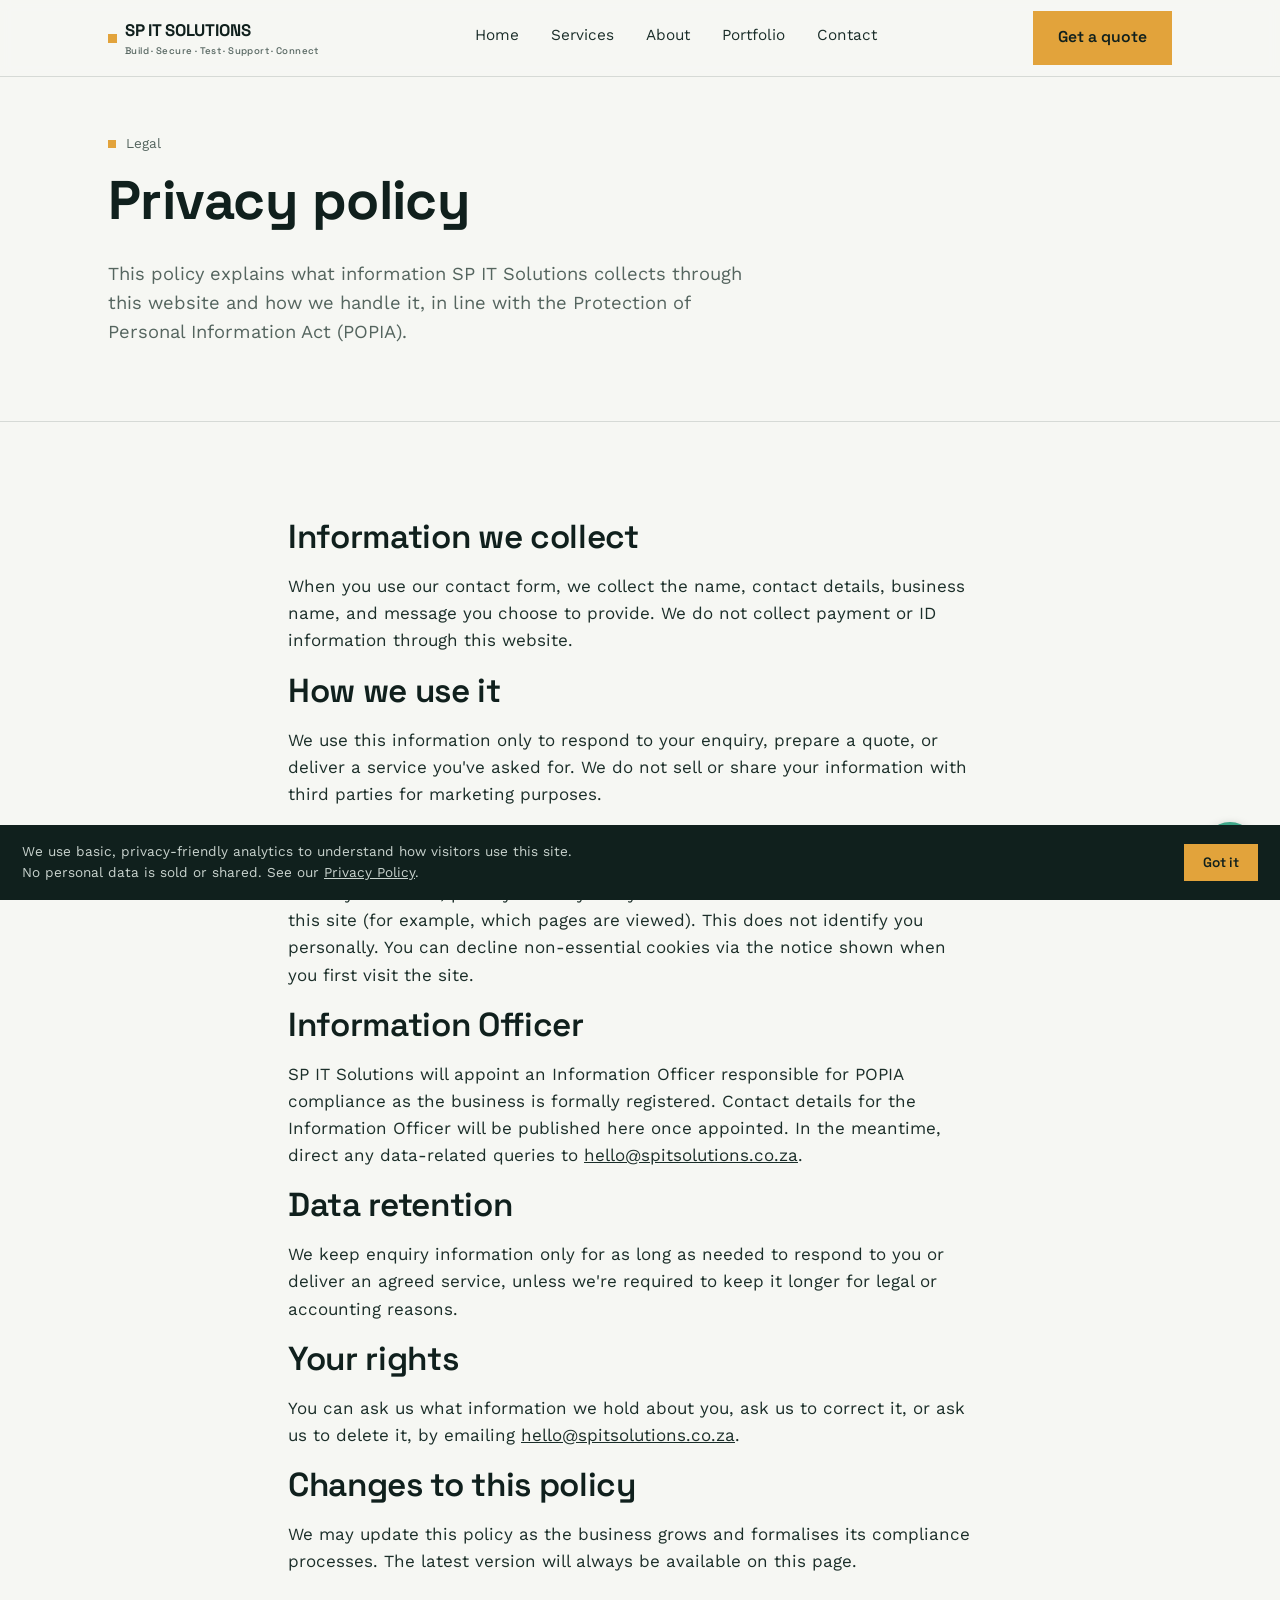
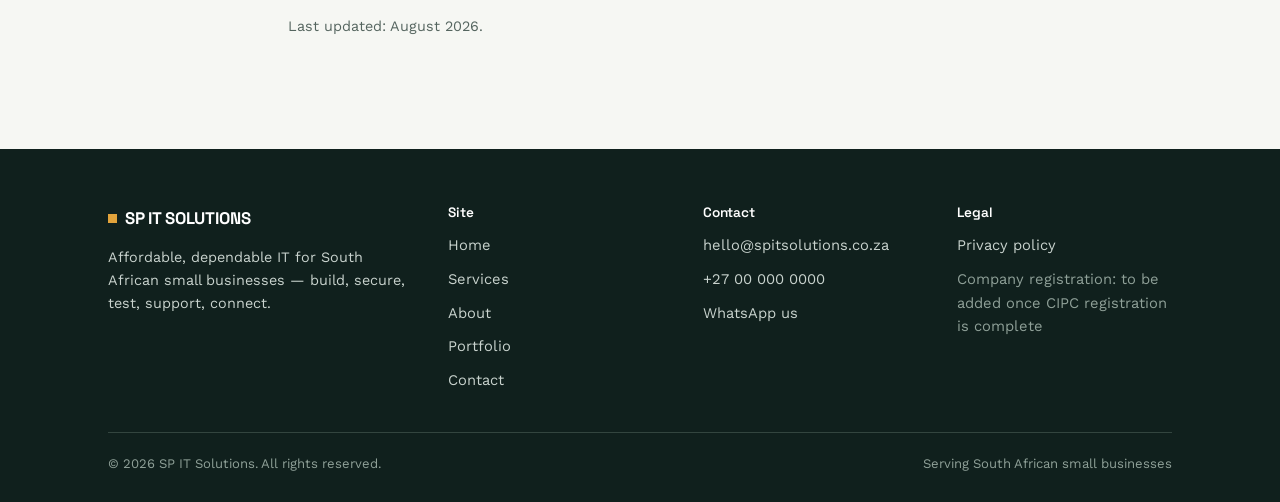
<file: privacy.html>
<!DOCTYPE html>
<html lang="en-ZA">
<head>
<meta charset="UTF-8">
<meta name="viewport" content="width=device-width, initial-scale=1.0">
<title>Privacy policy — SP IT Solutions</title>
<meta name="description" content="How SP IT Solutions collects and handles personal information through this website, in line with POPIA.">
<link rel="icon" href="assets/favicon.svg" type="image/svg+xml">
<link rel="canonical" href="https://www.spitsolutions.co.za/privacy.html">
<meta property="og:title" content="Privacy policy — SP IT Solutions">
<meta property="og:description" content="How SP IT Solutions collects and handles personal information through this website, in line with POPIA.">
<meta property="og:type" content="website">
<link rel="preconnect" href="https://fonts.googleapis.com">
<link href="https://fonts.googleapis.com/css2?family=Space+Grotesk:wght@500;600;700&family=Work+Sans:wght@400;500;600&display=swap" rel="stylesheet">
<link rel="stylesheet" href="assets/style.css">

</head>
<body>
<header class="site-header">
  <div class="container">
    <a class="logo" href="index.html">
      <span class="node" aria-hidden="true"></span>
      <span>SP IT SOLUTIONS<small>Build · Secure · Test · Support · Connect</small></span>
    </a>
    <nav class="main-nav" id="main-nav">
      <a href="index.html">Home</a>
      <a href="services.html">Services</a>
      <a href="about.html">About</a>
      <a href="portfolio.html">Portfolio</a>
      <a href="contact.html">Contact</a>
    </nav>
    <div class="header-actions">
      <a href="contact.html" class="btn btn--primary desktop-only">Get a quote</a>
      <button class="menu-toggle" aria-label="Open menu" aria-expanded="false" aria-controls="main-nav">
        <span class="bars"><span></span><span></span><span></span></span>
      </button>
    </div>
  </div>
</header>
<main>

  <section class="page-hero">
    <div class="container">
      <div class="trace-mark"><span class="node" aria-hidden="true"></span> Legal</div>
      <h1>Privacy policy</h1>
      <p class="lede">This policy explains what information SP IT Solutions collects through this website and how we handle it, in line with the Protection of Personal Information Act (POPIA).</p>
    </div>
  </section>

  <section class="section">
    <div class="container" style="max-width:760px;">
      <h2>Information we collect</h2>
      <p>When you use our contact form, we collect the name, contact details, business name, and message you choose to provide. We do not collect payment or ID information through this website.</p>

      <h2>How we use it</h2>
      <p>We use this information only to respond to your enquiry, prepare a quote, or deliver a service you've asked for. We do not sell or share your information with third parties for marketing purposes.</p>

      <h2>Analytics and cookies</h2>
      <p>We may use basic, privacy-friendly analytics to understand how visitors use this site (for example, which pages are viewed). This does not identify you personally. You can decline non-essential cookies via the notice shown when you first visit the site.</p>

      <h2>Information Officer</h2>
      <p>SP IT Solutions will appoint an Information Officer responsible for POPIA compliance as the business is formally registered. Contact details for the Information Officer will be published here once appointed. In the meantime, direct any data-related queries to <a href="mailto:hello@spitsolutions.co.za">hello@spitsolutions.co.za</a>.</p>

      <h2>Data retention</h2>
      <p>We keep enquiry information only for as long as needed to respond to you or deliver an agreed service, unless we're required to keep it longer for legal or accounting reasons.</p>

      <h2>Your rights</h2>
      <p>You can ask us what information we hold about you, ask us to correct it, or ask us to delete it, by emailing <a href="mailto:hello@spitsolutions.co.za">hello@spitsolutions.co.za</a>.</p>

      <h2>Changes to this policy</h2>
      <p>We may update this policy as the business grows and formalises its compliance processes. The latest version will always be available on this page.</p>

      <p style="color:var(--slate); font-size:0.9rem; margin-top:40px;">Last updated: August 2026.</p>
    </div>
  </section>

</main>
<footer class="site-footer">
  <div class="container">
    <div class="footer-grid">
      <div>
        <a class="logo" href="index.html" style="color:var(--white);">
          <span class="node" aria-hidden="true"></span><span>SP IT SOLUTIONS</span>
        </a>
        <p style="color:#C9D3CE; font-size:0.9rem; margin-top:14px; max-width:34ch;">Affordable, dependable IT for South African small businesses — build, secure, test, support, connect.</p>
      </div>
      <div>
        <h4>Site</h4>
        <ul>
          <li><a href="index.html">Home</a></li>
          <li><a href="services.html">Services</a></li>
          <li><a href="about.html">About</a></li>
          <li><a href="portfolio.html">Portfolio</a></li>
          <li><a href="contact.html">Contact</a></li>
        </ul>
      </div>
      <div>
        <h4>Contact</h4>
        <ul>
          <li><a href="mailto:hello@spitsolutions.co.za">hello@spitsolutions.co.za</a></li>
          <li><a href="tel:+27000000000">+27 00 000 0000</a></li>
          <li><a href="https://wa.me/27000000000" target="_blank" rel="noopener">WhatsApp us</a></li>
        </ul>
      </div>
      <div>
        <h4>Legal</h4>
        <ul>
          <li><a href="privacy.html">Privacy policy</a></li>
          <li style="color:#8FA098;">Company registration: to be added once CIPC registration is complete</li>
        </ul>
      </div>
    </div>
    <div class="footer-bottom">
      <span>&copy; 2026 SP IT Solutions. All rights reserved.</span>
      <span>Serving South African small businesses</span>
    </div>
  </div>
</footer>
<a class="wa-float" href="https://wa.me/27000000000" target="_blank" rel="noopener" aria-label="Chat to us on WhatsApp">
  <svg viewBox="0 0 24 24" fill="currentColor" aria-hidden="true"><path d="M12.04 2C6.58 2 2.13 6.45 2.13 11.91c0 1.75.46 3.45 1.32 4.95L2.05 22l5.25-1.38a9.9 9.9 0 0 0 4.74 1.21h.01c5.46 0 9.91-4.45 9.91-9.91 0-2.65-1.03-5.14-2.9-7.01A9.87 9.87 0 0 0 12.04 2zm5.79 14.15c-.24.68-1.4 1.3-1.94 1.38-.5.08-1.12.11-1.81-.12-.42-.13-.95-.31-1.64-.6-2.89-1.25-4.78-4.16-4.93-4.35-.14-.19-1.18-1.57-1.18-3 0-1.42.75-2.12 1.01-2.41.27-.29.58-.36.77-.36.2 0 .39 0 .56.01.18.01.42-.07.65.5.24.58.82 2.01.89 2.15.07.14.12.31.02.5-.09.19-.14.31-.28.48-.14.17-.29.37-.42.5-.14.14-.28.29-.12.57.16.28.71 1.17 1.52 1.9 1.05.94 1.93 1.23 2.21 1.37.28.14.44.12.6-.07.16-.19.68-.79.86-1.06.18-.27.36-.22.6-.13.24.09 1.52.72 1.78.85.26.13.43.19.5.3.07.11.07.63-.17 1.31z"/></svg>
</a>

<div class="cookie-banner" id="cookie-banner">
  <p>We use basic, privacy-friendly analytics to understand how visitors use this site. No personal data is sold or shared. See our <a href="privacy.html">Privacy Policy</a>.</p>
  <button class="btn btn--primary" id="cookie-accept">Got it</button>
</div>

<script src="assets/script.js"></script>
</body>
</html>
</file>
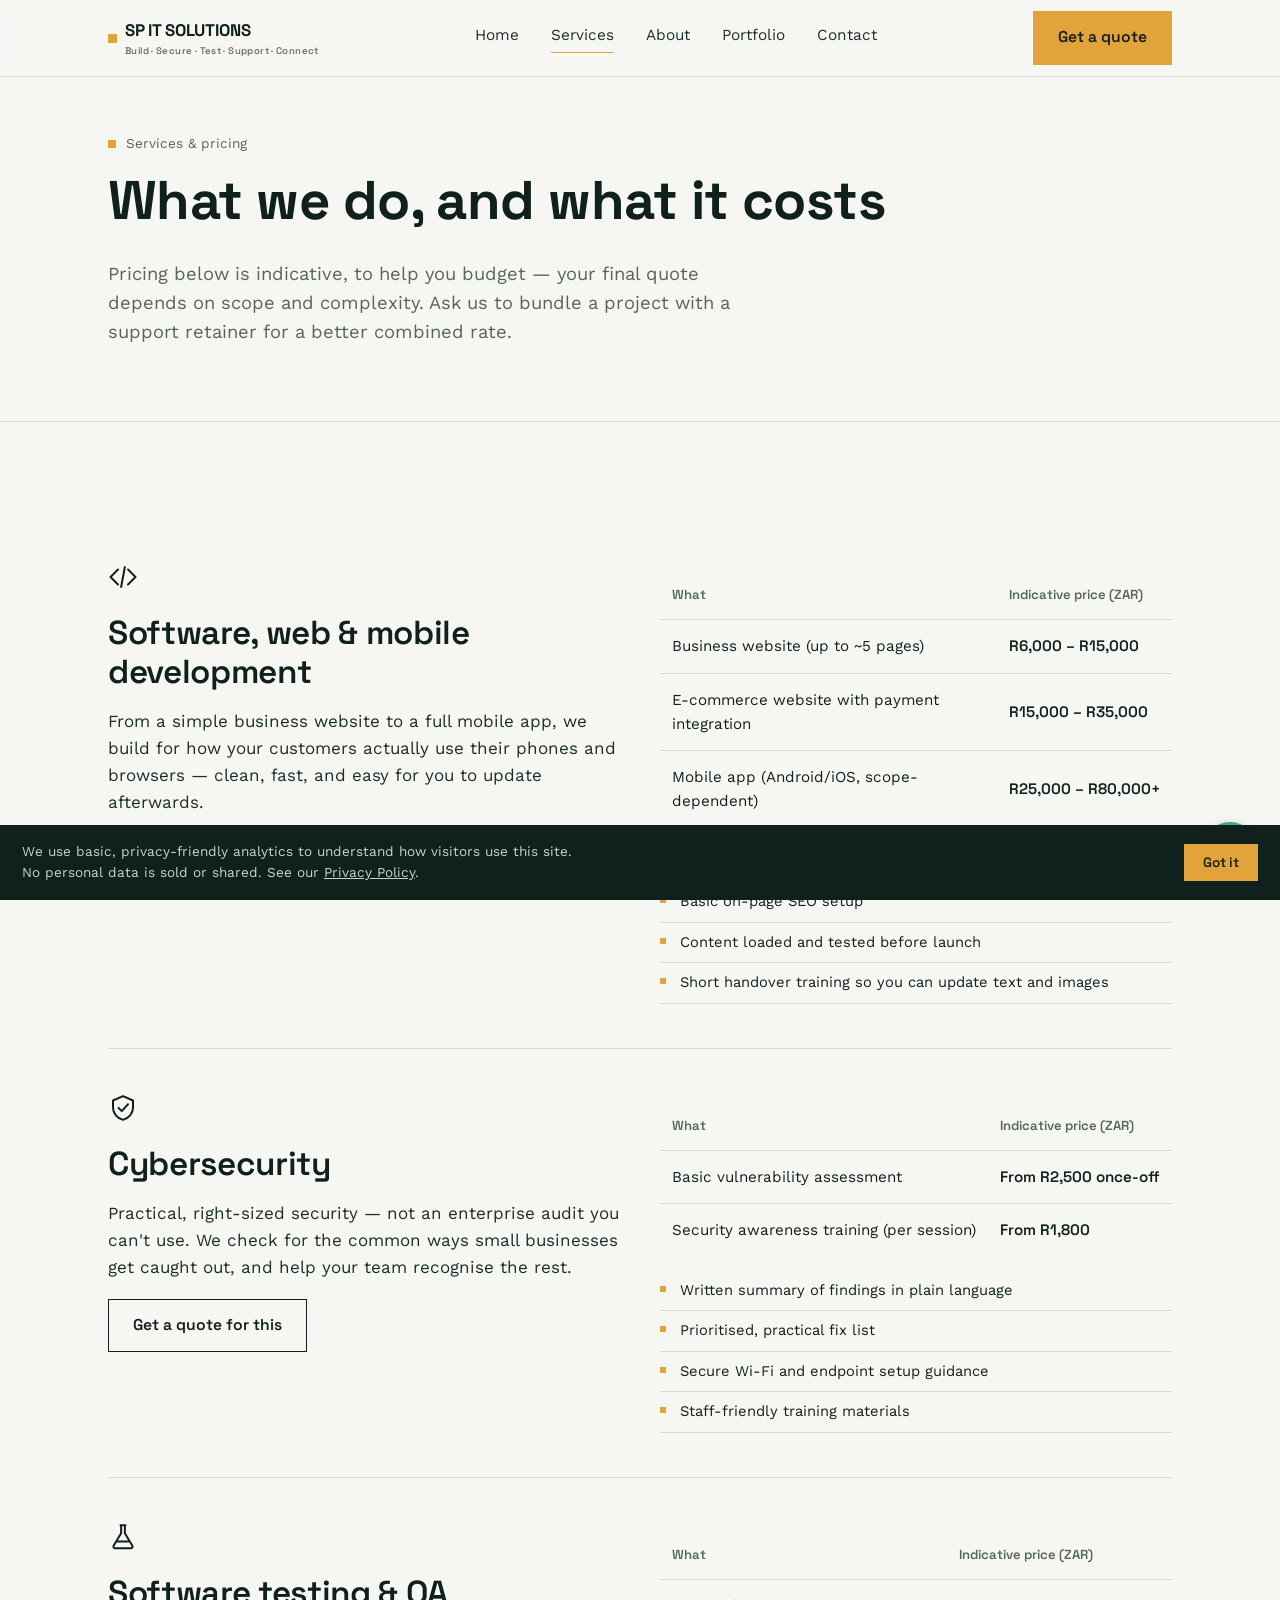
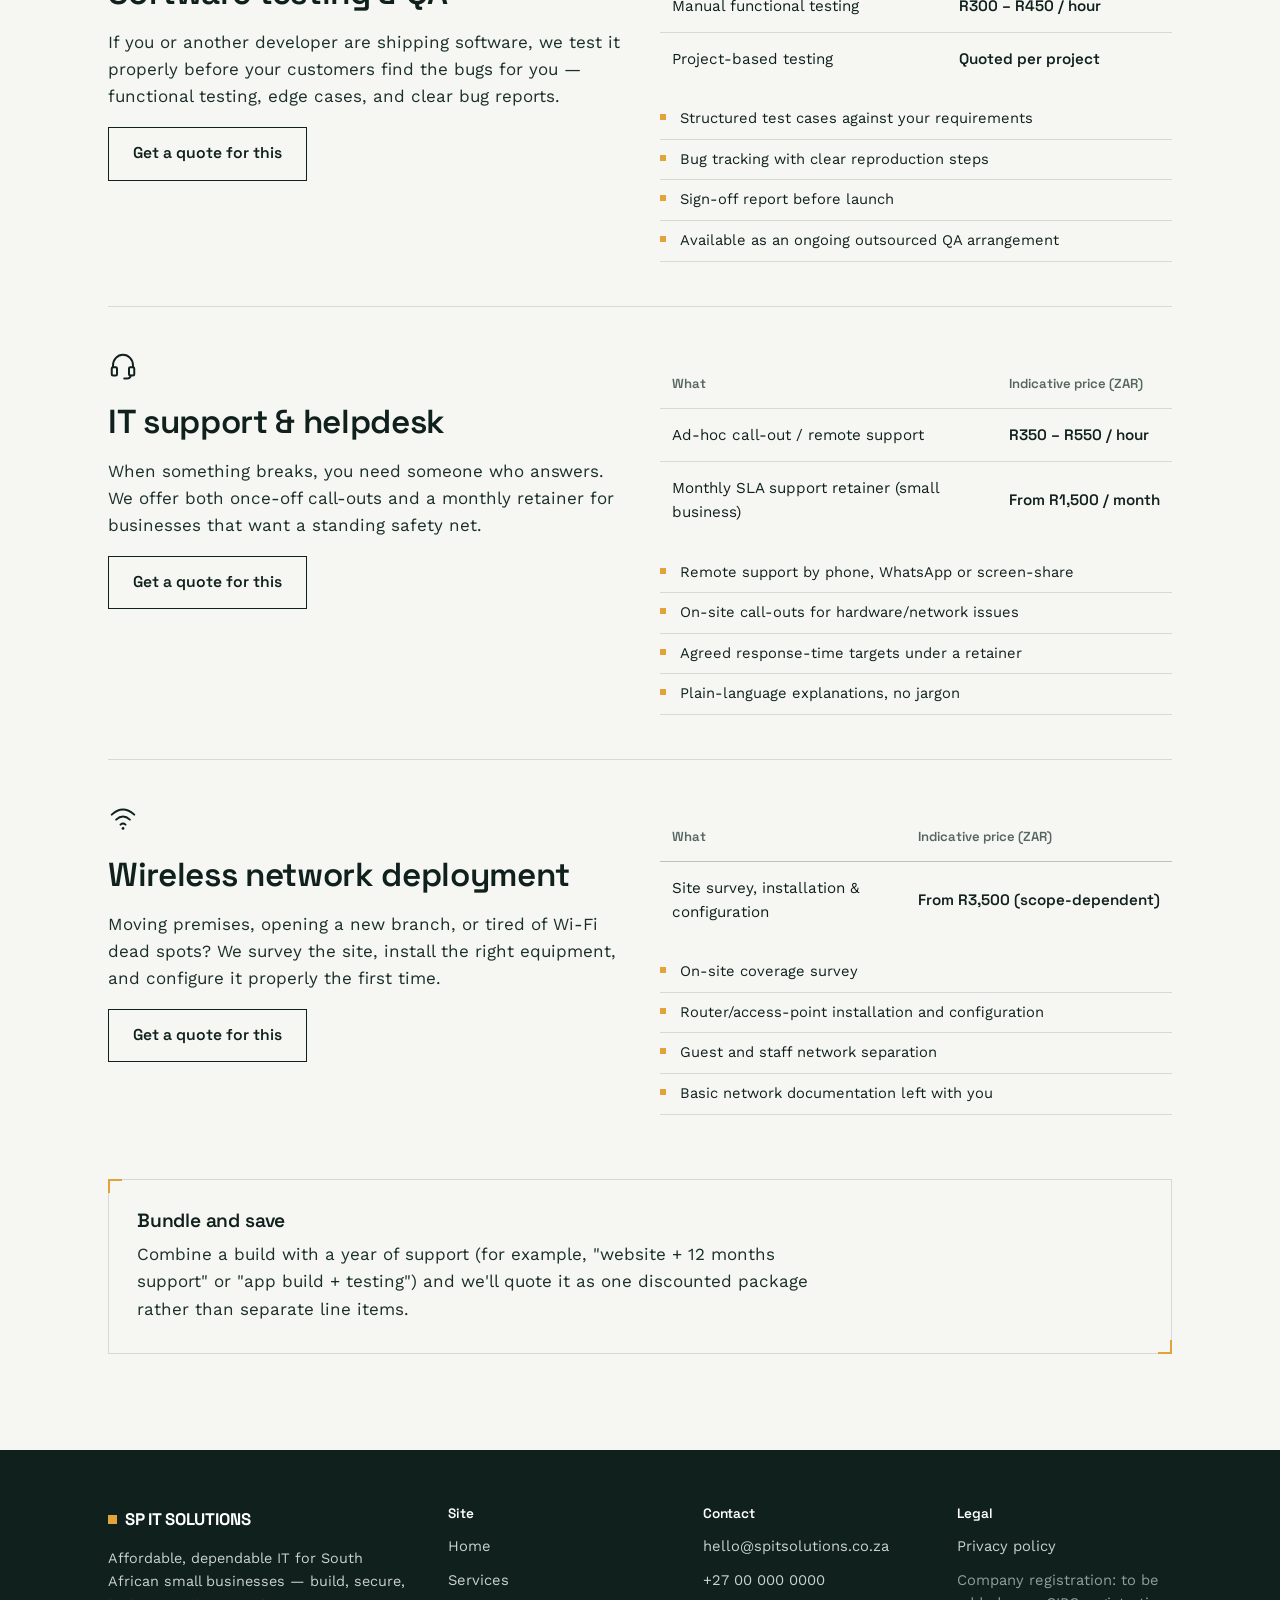
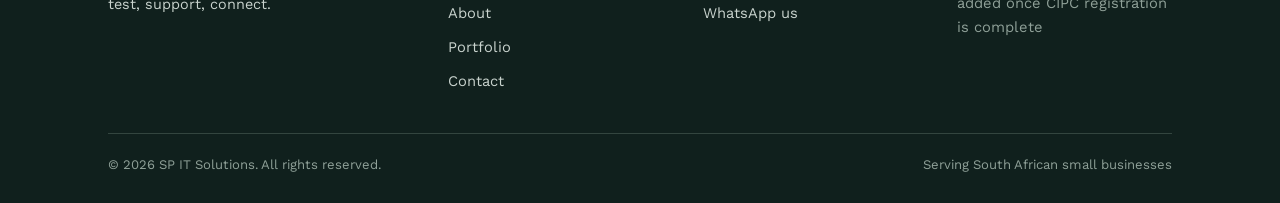
<file: services.html>
<!DOCTYPE html>
<html lang="en-ZA">
<head>
<meta charset="UTF-8">
<meta name="viewport" content="width=device-width, initial-scale=1.0">
<title>Services &amp; pricing — SP IT Solutions</title>
<meta name="description" content="Software development, cybersecurity, software testing, IT support and wireless network deployment for South African small businesses, with indicative pricing.">
<link rel="icon" href="assets/favicon.svg" type="image/svg+xml">
<link rel="canonical" href="https://www.spitsolutions.co.za/services.html">
<meta property="og:title" content="Services &amp; pricing — SP IT Solutions">
<meta property="og:description" content="Software development, cybersecurity, software testing, IT support and wireless network deployment for South African small businesses, with indicative pricing.">
<meta property="og:type" content="website">
<link rel="preconnect" href="https://fonts.googleapis.com">
<link href="https://fonts.googleapis.com/css2?family=Space+Grotesk:wght@500;600;700&family=Work+Sans:wght@400;500;600&display=swap" rel="stylesheet">
<link rel="stylesheet" href="assets/style.css">

</head>
<body>
<header class="site-header">
  <div class="container">
    <a class="logo" href="index.html">
      <span class="node" aria-hidden="true"></span>
      <span>SP IT SOLUTIONS<small>Build · Secure · Test · Support · Connect</small></span>
    </a>
    <nav class="main-nav" id="main-nav">
      <a href="index.html">Home</a>
      <a href="services.html" aria-current="page">Services</a>
      <a href="about.html">About</a>
      <a href="portfolio.html">Portfolio</a>
      <a href="contact.html">Contact</a>
    </nav>
    <div class="header-actions">
      <a href="contact.html" class="btn btn--primary desktop-only">Get a quote</a>
      <button class="menu-toggle" aria-label="Open menu" aria-expanded="false" aria-controls="main-nav">
        <span class="bars"><span></span><span></span><span></span></span>
      </button>
    </div>
  </div>
</header>
<main>

  <section class="page-hero">
    <div class="container">
      <div class="trace-mark"><span class="node" aria-hidden="true"></span> Services &amp; pricing</div>
      <h1>What we do, and what it costs</h1>
      <p class="lede">Pricing below is indicative, to help you budget — your final quote depends on scope and complexity. Ask us to bundle a project with a support retainer for a better combined rate.</p>
    </div>
  </section>

  <section class="section">
    <div class="container">

  <div class="service-block">
    <div class="layout">
      <div>
        <svg class="icon" viewBox="0 0 24 24"><path d="M8 6 L2 12 L8 18" stroke-linecap="round" stroke-linejoin="round"/><path d="M16 6 L22 12 L16 18" stroke-linecap="round" stroke-linejoin="round"/><path d="M13.5 4 L10.5 20" stroke-linecap="round"/></svg>
        <h2>Software, web &amp; mobile development</h2>
        <p>From a simple business website to a full mobile app, we build for how your customers actually use their phones and browsers — clean, fast, and easy for you to update afterwards.</p>
        <a href="contact.html?service=development" class="btn btn--ghost">Get a quote for this</a>
      </div>
      <div>
        <table class="pricing">
          <thead><tr><th>What</th><th>Indicative price (ZAR)</th></tr></thead>
          <tbody>
            <tr><td>Business website (up to ~5 pages)</td><td class="price">R6,000 &ndash; R15,000</td></tr>
<tr><td>E-commerce website with payment integration</td><td class="price">R15,000 &ndash; R35,000</td></tr>
<tr><td>Mobile app (Android/iOS, scope-dependent)</td><td class="price">R25,000 &ndash; R80,000+</td></tr>
          </tbody>
        </table>
        <ul class="deliverables">
          <li>Mobile-responsive design</li>
<li>Basic on-page SEO setup</li>
<li>Content loaded and tested before launch</li>
<li>Short handover training so you can update text and images</li>
        </ul>
      </div>
    </div>
  </div>

  <div class="service-block">
    <div class="layout">
      <div>
        <svg class="icon" viewBox="0 0 24 24"><path d="M12 2.5 L20 6 V11.5 C20 16.5 16.6 20.3 12 21.5 C7.4 20.3 4 16.5 4 11.5 V6 Z" stroke-linejoin="round"/><path d="M8.5 12 L11 14.5 L16 9" stroke-linecap="round" stroke-linejoin="round"/></svg>
        <h2>Cybersecurity</h2>
        <p>Practical, right-sized security — not an enterprise audit you can't use. We check for the common ways small businesses get caught out, and help your team recognise the rest.</p>
        <a href="contact.html?service=cybersecurity" class="btn btn--ghost">Get a quote for this</a>
      </div>
      <div>
        <table class="pricing">
          <thead><tr><th>What</th><th>Indicative price (ZAR)</th></tr></thead>
          <tbody>
            <tr><td>Basic vulnerability assessment</td><td class="price">From R2,500 once-off</td></tr>
<tr><td>Security awareness training (per session)</td><td class="price">From R1,800</td></tr>
          </tbody>
        </table>
        <ul class="deliverables">
          <li>Written summary of findings in plain language</li>
<li>Prioritised, practical fix list</li>
<li>Secure Wi-Fi and endpoint setup guidance</li>
<li>Staff-friendly training materials</li>
        </ul>
      </div>
    </div>
  </div>

  <div class="service-block">
    <div class="layout">
      <div>
        <svg class="icon" viewBox="0 0 24 24"><path d="M10 2.5 H14" stroke-linecap="round"/><path d="M10.5 3 V9 L4.5 19 C4 20 4.7 21 5.8 21 H18.2 C19.3 21 20 20 19.5 19 L13.5 9 V3" stroke-linejoin="round"/><path d="M7.5 15.5 H16.5" stroke-linecap="round"/></svg>
        <h2>Software testing &amp; QA</h2>
        <p>If you or another developer are shipping software, we test it properly before your customers find the bugs for you — functional testing, edge cases, and clear bug reports.</p>
        <a href="contact.html?service=testing" class="btn btn--ghost">Get a quote for this</a>
      </div>
      <div>
        <table class="pricing">
          <thead><tr><th>What</th><th>Indicative price (ZAR)</th></tr></thead>
          <tbody>
            <tr><td>Manual functional testing</td><td class="price">R300 &ndash; R450 / hour</td></tr>
<tr><td>Project-based testing</td><td class="price">Quoted per project</td></tr>
          </tbody>
        </table>
        <ul class="deliverables">
          <li>Structured test cases against your requirements</li>
<li>Bug tracking with clear reproduction steps</li>
<li>Sign-off report before launch</li>
<li>Available as an ongoing outsourced QA arrangement</li>
        </ul>
      </div>
    </div>
  </div>

  <div class="service-block">
    <div class="layout">
      <div>
        <svg class="icon" viewBox="0 0 24 24"><path d="M4 13 V11.5 C4 6.8 7.6 3 12 3 C16.4 3 20 6.8 20 11.5 V13" stroke-linecap="round"/><rect x="3" y="13" width="4.2" height="6.5" rx="1"/><rect x="16.8" y="13" width="4.2" height="6.5" rx="1"/><path d="M18 19.5 C18 21 16.8 22 15 22 H13" stroke-linecap="round"/></svg>
        <h2>IT support &amp; helpdesk</h2>
        <p>When something breaks, you need someone who answers. We offer both once-off call-outs and a monthly retainer for businesses that want a standing safety net.</p>
        <a href="contact.html?service=support" class="btn btn--ghost">Get a quote for this</a>
      </div>
      <div>
        <table class="pricing">
          <thead><tr><th>What</th><th>Indicative price (ZAR)</th></tr></thead>
          <tbody>
            <tr><td>Ad-hoc call-out / remote support</td><td class="price">R350 &ndash; R550 / hour</td></tr>
<tr><td>Monthly SLA support retainer (small business)</td><td class="price">From R1,500 / month</td></tr>
          </tbody>
        </table>
        <ul class="deliverables">
          <li>Remote support by phone, WhatsApp or screen-share</li>
<li>On-site call-outs for hardware/network issues</li>
<li>Agreed response-time targets under a retainer</li>
<li>Plain-language explanations, no jargon</li>
        </ul>
      </div>
    </div>
  </div>

  <div class="service-block">
    <div class="layout">
      <div>
        <svg class="icon" viewBox="0 0 24 24"><path d="M3 8.5 C9 3 15 3 21 8.5" stroke-linecap="round"/><path d="M6.5 12.5 C10 9.3 14 9.3 17.5 12.5" stroke-linecap="round"/><path d="M10 16.5 C11.3 15.3 12.7 15.3 14 16.5" stroke-linecap="round"/><circle cx="12" cy="19.5" r="1.1" fill="currentColor" stroke="none"/></svg>
        <h2>Wireless network deployment</h2>
        <p>Moving premises, opening a new branch, or tired of Wi-Fi dead spots? We survey the site, install the right equipment, and configure it properly the first time.</p>
        <a href="contact.html?service=wireless" class="btn btn--ghost">Get a quote for this</a>
      </div>
      <div>
        <table class="pricing">
          <thead><tr><th>What</th><th>Indicative price (ZAR)</th></tr></thead>
          <tbody>
            <tr><td>Site survey, installation &amp; configuration</td><td class="price">From R3,500 (scope-dependent)</td></tr>
          </tbody>
        </table>
        <ul class="deliverables">
          <li>On-site coverage survey</li>
<li>Router/access-point installation and configuration</li>
<li>Guest and staff network separation</li>
<li>Basic network documentation left with you</li>
        </ul>
      </div>
    </div>
  </div>

      <div class="panel panel--featured" style="margin-top:20px;">
        <h3>Bundle and save</h3>
        <p style="margin-bottom:0;">Combine a build with a year of support (for example, "website + 12 months support" or "app build + testing") and we'll quote it as one discounted package rather than separate line items.</p>
      </div>
    </div>
  </section>

</main>
<footer class="site-footer">
  <div class="container">
    <div class="footer-grid">
      <div>
        <a class="logo" href="index.html" style="color:var(--white);">
          <span class="node" aria-hidden="true"></span><span>SP IT SOLUTIONS</span>
        </a>
        <p style="color:#C9D3CE; font-size:0.9rem; margin-top:14px; max-width:34ch;">Affordable, dependable IT for South African small businesses — build, secure, test, support, connect.</p>
      </div>
      <div>
        <h4>Site</h4>
        <ul>
          <li><a href="index.html">Home</a></li>
          <li><a href="services.html">Services</a></li>
          <li><a href="about.html">About</a></li>
          <li><a href="portfolio.html">Portfolio</a></li>
          <li><a href="contact.html">Contact</a></li>
        </ul>
      </div>
      <div>
        <h4>Contact</h4>
        <ul>
          <li><a href="mailto:hello@spitsolutions.co.za">hello@spitsolutions.co.za</a></li>
          <li><a href="tel:+27000000000">+27 00 000 0000</a></li>
          <li><a href="https://wa.me/27000000000" target="_blank" rel="noopener">WhatsApp us</a></li>
        </ul>
      </div>
      <div>
        <h4>Legal</h4>
        <ul>
          <li><a href="privacy.html">Privacy policy</a></li>
          <li style="color:#8FA098;">Company registration: to be added once CIPC registration is complete</li>
        </ul>
      </div>
    </div>
    <div class="footer-bottom">
      <span>&copy; 2026 SP IT Solutions. All rights reserved.</span>
      <span>Serving South African small businesses</span>
    </div>
  </div>
</footer>
<a class="wa-float" href="https://wa.me/27000000000" target="_blank" rel="noopener" aria-label="Chat to us on WhatsApp">
  <svg viewBox="0 0 24 24" fill="currentColor" aria-hidden="true"><path d="M12.04 2C6.58 2 2.13 6.45 2.13 11.91c0 1.75.46 3.45 1.32 4.95L2.05 22l5.25-1.38a9.9 9.9 0 0 0 4.74 1.21h.01c5.46 0 9.91-4.45 9.91-9.91 0-2.65-1.03-5.14-2.9-7.01A9.87 9.87 0 0 0 12.04 2zm5.79 14.15c-.24.68-1.4 1.3-1.94 1.38-.5.08-1.12.11-1.81-.12-.42-.13-.95-.31-1.64-.6-2.89-1.25-4.78-4.16-4.93-4.35-.14-.19-1.18-1.57-1.18-3 0-1.42.75-2.12 1.01-2.41.27-.29.58-.36.77-.36.2 0 .39 0 .56.01.18.01.42-.07.65.5.24.58.82 2.01.89 2.15.07.14.12.31.02.5-.09.19-.14.31-.28.48-.14.17-.29.37-.42.5-.14.14-.28.29-.12.57.16.28.71 1.17 1.52 1.9 1.05.94 1.93 1.23 2.21 1.37.28.14.44.12.6-.07.16-.19.68-.79.86-1.06.18-.27.36-.22.6-.13.24.09 1.52.72 1.78.85.26.13.43.19.5.3.07.11.07.63-.17 1.31z"/></svg>
</a>

<div class="cookie-banner" id="cookie-banner">
  <p>We use basic, privacy-friendly analytics to understand how visitors use this site. No personal data is sold or shared. See our <a href="privacy.html">Privacy Policy</a>.</p>
  <button class="btn btn--primary" id="cookie-accept">Got it</button>
</div>

<script src="assets/script.js"></script>
</body>
</html>
</file>
<file: assets/style.css>
/* =========================================================
   SP IT Solutions — shared stylesheet
   Design concept: a literal circuit-trace / schematic line
   connects sections and services, grounded in the business's
   own mix of software + hardware (wireless) work.
   ========================================================= */

:root{
  --ink: #10201D;
  --ink-soft: #1B2E29;
  --paper: #F6F7F3;
  --panel: #EDEFE7;
  --slate: #55655F;
  --slate-soft: #55655F66;
  --line: #55655F33;
  --accent: #E2A33B;
  --accent-ink: #6B4A16;
  --connect: #3FA789;
  --white: #FFFFFF;
  --max: 1120px;
  --gap-lg: 96px;
  --gap-md: 56px;
  --radius: 3px;
}

@media (max-width: 720px){
  :root{ --gap-lg: 56px; --gap-md: 36px; }
}

*, *::before, *::after{ box-sizing: border-box; }
html{ scroll-behavior: smooth; }
body{
  margin:0;
  background: var(--paper);
  color: var(--ink);
  font-family: "Work Sans", -apple-system, sans-serif;
  font-size: 17px;
  line-height: 1.6;
  -webkit-font-smoothing: antialiased;
}
img{ max-width:100%; display:block; }
a{ color: inherit; }
h1,h2,h3,h4{
  font-family: "Space Grotesk", "Work Sans", sans-serif;
  font-weight: 600;
  line-height: 1.15;
  margin: 0 0 0.5em;
  letter-spacing: -0.01em;
}
h1{ font-size: clamp(2.1rem, 4.4vw, 3.4rem); font-weight: 700; }
h2{ font-size: clamp(1.5rem, 2.6vw, 2.1rem); }
h3{ font-size: 1.2rem; }
p{ margin: 0 0 1em; max-width: 62ch; color: var(--ink-soft); }
.lede{ font-size: 1.15rem; color: var(--slate); max-width: 56ch; }
ul{ padding-left: 1.1em; }
.container{ max-width: var(--max); margin: 0 auto; padding: 0 28px; }
.section{ padding: var(--gap-lg) 0; }
.section--panel{ background: var(--panel); }
.section--ink{ background: var(--ink); color: var(--paper); }
.section--ink p, .section--ink .lede{ color: #C9D3CE; }
.section--ink h1, .section--ink h2, .section--ink h3{ color: var(--white); }

.vh{ position:absolute; width:1px; height:1px; overflow:hidden; clip:rect(0 0 0 0); white-space:nowrap; }

a:focus-visible, button:focus-visible, input:focus-visible, textarea:focus-visible, select:focus-visible{
  outline: 2px solid var(--accent);
  outline-offset: 2px;
}

@media (prefers-reduced-motion: reduce){
  html{ scroll-behavior:auto; }
  *{ animation-duration: 0.001ms !important; transition-duration: 0.001ms !important; }
}

/* ---------- trace / node motif ---------- */
.trace-mark{
  display:flex; align-items:center; gap:10px;
  color: var(--slate); font-size: 0.85rem; margin-bottom: 14px;
}
.trace-mark .node{
  width:8px; height:8px; background: var(--accent); flex: none;
}
.trace-mark .rule{ height:1px; width:28px; background: var(--line); }

.trace-rail{
  position: relative;
  padding-left: 26px;
  border-left: 1px solid var(--line);
}
.trace-rail::before{
  content:""; position:absolute; left:-4.5px; top:2px;
  width:8px; height:8px; background: var(--accent);
}
@media (max-width: 720px){
  .trace-rail{ padding-left: 0; border-left: none; border-top: 1px solid var(--line); padding-top: 22px; }
  .trace-rail::before{ left:0; top:-4.5px; }
}

.panel{
  position: relative;
  border: 1px solid var(--line);
  padding: 30px 28px;
  background: var(--paper);
}
.panel--featured::before, .panel--featured::after{
  content:""; position:absolute; width:14px; height:14px;
  border: 2px solid var(--accent);
}
.panel--featured::before{ top:-1px; left:-1px; border-right:none; border-bottom:none; }
.panel--featured::after{ bottom:-1px; right:-1px; border-left:none; border-top:none; }

/* ---------- buttons ---------- */
.btn{
  display:inline-flex; align-items:center; gap:10px;
  font-family:"Space Grotesk", sans-serif; font-weight:600; font-size:0.98rem;
  padding: 13px 24px; border: 1px solid transparent; cursor:pointer;
  text-decoration:none; transition: background 0.15s ease, color 0.15s ease, border-color 0.15s ease;
}
.btn--primary{ background: var(--accent); color: var(--ink); }
.btn--primary:hover{ background:#c98d29; }
.btn--ghost{ background: transparent; color: var(--ink); border-color: var(--ink); }
.btn--ghost:hover{ background: var(--ink); color: var(--paper); }
.section--ink .btn--ghost{ color: var(--paper); border-color: var(--paper); }
.section--ink .btn--ghost:hover{ background: var(--paper); color: var(--ink); }

/* ---------- header ---------- */
.site-header{
  position: sticky; top:0; z-index: 50;
  background: rgba(246,247,243,0.92); backdrop-filter: blur(6px);
  border-bottom: 1px solid var(--line);
}
.site-header .container{
  display:flex; align-items:center; justify-content:space-between;
  height: 76px;
}
.logo{
  display:flex; align-items:center; gap:8px;
  font-family:"Space Grotesk", sans-serif; font-weight:700; font-size:1.05rem;
  text-decoration:none; color: var(--ink); letter-spacing: -0.01em;
}
.logo .node{ width:9px; height:9px; background: var(--accent); }
.logo small{ display:block; font-weight:500; font-size:0.6rem; color: var(--slate); letter-spacing: 0.04em; }

nav.main-nav{ display:flex; align-items:center; gap:32px; }
nav.main-nav a{
  text-decoration:none; font-size:0.96rem; color: var(--ink-soft);
  padding-bottom: 4px; border-bottom: 1px solid transparent;
}
nav.main-nav a:hover, nav.main-nav a[aria-current="page"]{ border-bottom-color: var(--accent); }
.header-actions{ display:flex; align-items:center; gap:18px; }
.menu-toggle{
  display:none; background:none; border:1px solid var(--ink); width:42px; height:42px;
  align-items:center; justify-content:center; cursor:pointer;
}
.menu-toggle .bars{ width:20px; height:14px; position:relative; }
.menu-toggle .bars span{ display:block; position:absolute; left:0; width:100%; height:2px; background:var(--ink); }
.menu-toggle .bars span:nth-child(1){ top:0; }
.menu-toggle .bars span:nth-child(2){ top:6px; }
.menu-toggle .bars span:nth-child(3){ top:12px; }

@media (max-width: 860px){
  nav.main-nav{
    position: fixed; top: 76px; left:0; right:0;
    height: calc(100vh - 76px);
    background: var(--paper);
    z-index: 40;
    flex-direction: column; align-items:flex-start; gap:0;
    padding: 10px 28px 28px; transform: translateY(-8px); opacity:0; pointer-events:none;
    transition: opacity 0.18s ease, transform 0.18s ease;
    border-top: 1px solid var(--line);
    overflow-y: auto;
  }
  nav.main-nav.open{ opacity:1; pointer-events:auto; transform: translateY(0); }
  nav.main-nav a{ padding: 14px 0; width:100%; border-bottom: 1px solid var(--line); }
  .menu-toggle{ display:flex; }
  .header-actions .btn--primary.desktop-only{ display:none; }
}

/* ---------- footer ---------- */
.site-footer{ background: var(--ink); color: #C9D3CE; padding: var(--gap-md) 0 28px; }
.site-footer a{ text-decoration:none; color:#C9D3CE; }
.site-footer a:hover{ color: var(--accent); }
.footer-grid{
  display:grid; grid-template-columns: 1.4fr 1fr 1fr 1fr; gap: 40px;
  padding-bottom: 40px; border-bottom: 1px solid #33453F;
}
@media (max-width: 760px){ .footer-grid{ grid-template-columns: 1fr 1fr; } }
.footer-grid h4{ color: var(--white); font-size: 0.85rem; margin-bottom: 14px; }
.footer-grid ul{ list-style:none; padding:0; margin:0; display:flex; flex-direction:column; gap:10px; font-size:0.92rem; }
.footer-bottom{
  display:flex; justify-content:space-between; flex-wrap:wrap; gap:12px;
  padding-top: 20px; font-size:0.82rem; color:#8FA098;
}

/* ---------- whatsapp float ---------- */
.wa-float{
  position: fixed; right: 22px; bottom: 22px; z-index: 60;
  width: 56px; height:56px; background: var(--connect); color: var(--white);
  display:flex; align-items:center; justify-content:center; border-radius: 50%;
  box-shadow: 0 3px 10px rgba(0,0,0,0.25); text-decoration:none;
}
.wa-float svg{ width:26px; height:26px; }

/* ---------- hero ---------- */
.hero{ padding: 64px 0 var(--gap-lg); }
.hero .container{
  display:grid; grid-template-columns: 1.15fr 0.85fr; gap: 56px; align-items:center;
}
@media (max-width: 860px){ .hero .container{ grid-template-columns: 1fr; } }
.hero-cta-row{ display:flex; gap:16px; margin-top: 28px; flex-wrap:wrap; }
.hero-trust{ display:flex; gap: 26px; margin-top: 44px; flex-wrap:wrap; }
.hero-trust div{ font-size:0.85rem; color: var(--slate); border-left: 2px solid var(--accent); padding-left:10px; }
.hero-trust strong{ display:block; color: var(--ink); font-family:"Space Grotesk",sans-serif; font-size:0.95rem; }

/* ---------- lifecycle trace (5 nodes) ---------- */
.lifecycle{ position:relative; margin-top: 46px; }
.lifecycle-line{ position:relative; display:flex; justify-content:space-between; margin-bottom: 18px; }
.lifecycle-line::before{
  content:""; position:absolute; left:14px; right:14px; top:7px; height:1px;
  background-image: linear-gradient(to right, var(--slate-soft) 60%, transparent 40%);
  background-size: 10px 1px; background-repeat: repeat-x;
}
.lifecycle-line .lc-node{ width:15px; height:15px; background: var(--paper); border:2px solid var(--accent); position:relative; z-index:1; }
.lifecycle-grid{ display:grid; grid-template-columns: repeat(5,1fr); gap:18px; }
@media (max-width: 860px){
  .lifecycle-line{ display:none; }
  .lifecycle-grid{ grid-template-columns: 1fr; }
}
.lifecycle-grid .lc-item h3{ font-size:1.02rem; margin-bottom:6px; }
.lifecycle-grid .lc-item p{ font-size:0.92rem; }

/* ---------- grids ---------- */
.grid-3{ display:grid; grid-template-columns: repeat(3,1fr); gap: 26px; }
.grid-2{ display:grid; grid-template-columns: repeat(2,1fr); gap: 26px; }
@media (max-width: 860px){ .grid-3{ grid-template-columns:1fr; } .grid-2{ grid-template-columns:1fr; } }

/* ---------- icon (inline svg, stroke based) ---------- */
.icon{ width:30px; height:30px; stroke: var(--ink); fill:none; stroke-width:1.6; margin-bottom:14px; }
.section--ink .icon{ stroke: var(--paper); }

/* ---------- founder card ---------- */
.founder{ display:grid; grid-template-columns: 128px 1fr; gap: 24px; }
@media (max-width: 640px){ .founder{ grid-template-columns: 1fr; } }
.monogram{
  width:128px; height:128px; background: var(--ink); color: var(--accent);
  display:flex; align-items:center; justify-content:center;
  font-family:"Space Grotesk",sans-serif; font-size:2rem; font-weight:700;
  border: 1px solid var(--line); position:relative;
}
.monogram::before, .monogram::after{ content:""; position:absolute; width:10px; height:10px; border: 2px solid var(--accent); }
.monogram::before{ top:-1px; left:-1px; border-right:none; border-bottom:none; }
.monogram::after{ bottom:-1px; right:-1px; border-left:none; border-top:none; }

/* ---------- pricing table ---------- */
table.pricing{ width:100%; border-collapse: collapse; margin-top: 8px; }
table.pricing th, table.pricing td{ text-align:left; padding: 14px 12px; border-bottom: 1px solid var(--line); font-size:0.95rem; }
table.pricing th{ font-family:"Space Grotesk",sans-serif; font-weight:600; color: var(--slate); font-size:0.82rem; }
table.pricing td.price{ font-family:"Space Grotesk",sans-serif; font-weight:600; white-space:nowrap; }
table.pricing tr:last-child td{ border-bottom:none; }

/* ---------- service detail block ---------- */
.service-block{ padding: 44px 0; border-top: 1px solid var(--line); }
.service-block:first-of-type{ border-top:none; }
.service-block .layout{ display:grid; grid-template-columns: 1fr 1fr; gap: 40px; }
@media (max-width: 860px){ .service-block .layout{ grid-template-columns: 1fr; } }
.service-block .deliverables{ list-style:none; padding:0; margin: 14px 0 0; font-size:0.92rem; }
.service-block .deliverables li{ padding: 8px 0 8px 20px; position:relative; border-bottom: 1px solid var(--line); }
.service-block .deliverables li::before{ content:""; position:absolute; left:0; top:15px; width:6px; height:6px; background: var(--accent); }

/* ---------- portfolio placeholder ---------- */
.pilot-card{ border: 1px dashed var(--slate-soft); padding: 26px; }
.pilot-card .status{
  display:inline-block; font-size:0.75rem; font-family:"Space Grotesk",sans-serif; font-weight:600;
  color: var(--accent-ink); background: #F3E2C1; padding: 3px 10px; margin-bottom: 14px;
}

/* ---------- contact form ---------- */
.form-grid{ display:grid; grid-template-columns: 1fr 1fr; gap: 20px; }
@media (max-width: 640px){ .form-grid{ grid-template-columns: 1fr; } }
.field{ display:flex; flex-direction:column; gap:6px; margin-bottom:18px; }
.field.full{ grid-column: 1 / -1; }
.field label{ font-size:0.85rem; color: var(--slate); }
.field input, .field select, .field textarea{
  font-family:"Work Sans",sans-serif; font-size:1rem; padding: 12px 13px;
  border:1px solid var(--slate-soft); background: var(--white); color: var(--ink);
}
.field textarea{ resize: vertical; min-height: 120px; }
.form-note{ font-size:0.82rem; color: var(--slate); margin-top: 6px; }
#form-status{ font-size:0.92rem; margin-top:14px; padding: 10px 14px; border-left: 3px solid var(--connect); display:none; }
#form-status.show{ display:block; }

/* ---------- cookie banner ---------- */
.cookie-banner{
  position: fixed; left:0; right:0; bottom:0; z-index: 70;
  background: var(--ink); color:#C9D3CE; padding: 16px 22px;
  display:flex; gap:18px; align-items:center; justify-content:space-between; flex-wrap:wrap;
  transform: translateY(100%); transition: transform 0.25s ease;
}
.cookie-banner.show{ transform: translateY(0); }
.cookie-banner p{ margin:0; font-size:0.85rem; color:#C9D3CE; max-width:70ch; }
.cookie-banner .btn{ padding: 9px 18px; font-size:0.85rem; }

/* ---------- page header (non-home) ---------- */
.page-hero{ padding: 56px 0 var(--gap-md); border-bottom: 1px solid var(--line); }
.page-hero p{ max-width: 60ch; }

/* ---------- misc ---------- */
.stat-row{ display:flex; gap: 44px; flex-wrap:wrap; margin-top: 10px; }
.stat strong{ display:block; font-family:"Space Grotesk",sans-serif; font-size:2rem; color: var(--ink); }
.section--ink .stat strong{ color: var(--white); }
.stat span{ font-size:0.85rem; color: var(--slate); }

.hero-graphic{ width:100%; height:auto; }
</file>
